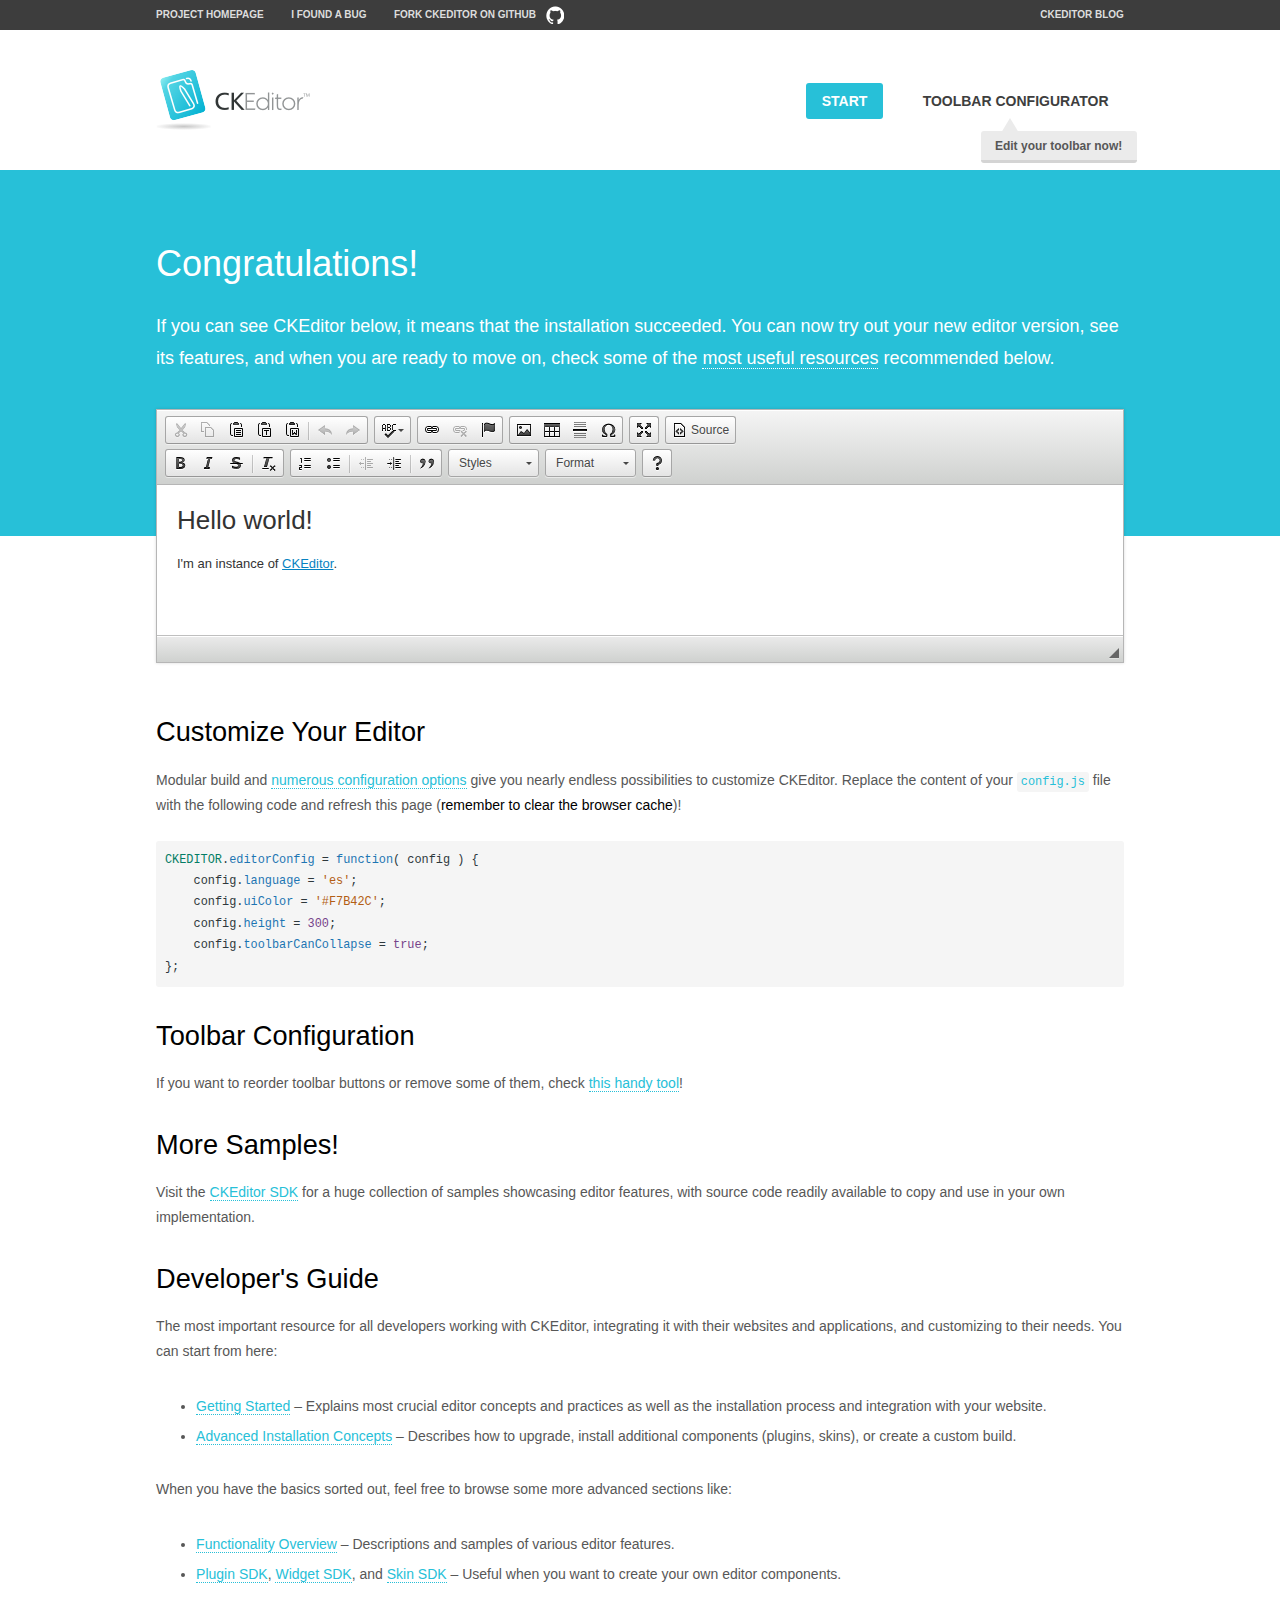
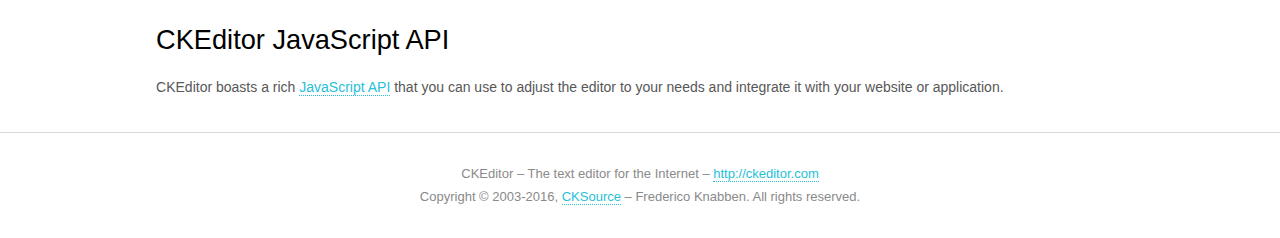
<file: compras/static/adminlte/plugins/ckeditor/samples/index.html>
<!DOCTYPE html>
<!--
Copyright (c) 2003-2016, CKSource - Frederico Knabben. All rights reserved.
For licensing, see LICENSE.md or http://ckeditor.com/license
-->
<html>
<head>
	<meta charset="utf-8">
	<title>CKEditor Sample</title>
	<script src="../ckeditor.js"></script>
	<script src="js/sample.js"></script>
	<link rel="stylesheet" href="css/samples.css">
	<link rel="stylesheet" href="toolbarconfigurator/lib/codemirror/neo.css">
</head>
<body id="main">

<nav class="navigation-a">
	<div class="grid-container">
		<ul class="navigation-a-left grid-width-70">
			<li><a href="http://ckeditor.com">Project Homepage</a></li>
			<li><a href="http://dev.ckeditor.com/">I found a bug</a></li>
			<li><a href="http://github.com/ckeditor/ckeditor-dev" class="icon-pos-right icon-navigation-a-github">Fork CKEditor on GitHub</a></li>
		</ul>
		<ul class="navigation-a-right grid-width-30">
			<li><a href="http://ckeditor.com/blog-list">CKEditor Blog</a></li>
		</ul>
	</div>
</nav>

<header class="header-a">
	<div class="grid-container">
		<h1 class="header-a-logo grid-width-30">
			<a href="index.html"><img src="img/logo.png" alt="CKEditor Sample"></a>
		</h1>

		<nav class="navigation-b grid-width-70">
			<ul>
				<li><a href="index.html" class="button-a button-a-background">Start</a></li>
				<li><a href="toolbarconfigurator/index.html" class="button-a">Toolbar configurator <span class="balloon-a balloon-a-nw">Edit your toolbar now!</span></a></li>
			</ul>
		</nav>
	</div>
</header>

<main>
	<div class="adjoined-top">
		<div class="grid-container">
			<div class="content grid-width-100">
				<h1>Congratulations!</h1>
				<p>
					If you can see CKEditor below, it means that the installation succeeded.
					You can now try out your new editor version, see its features, and when you are ready to move on, check some of the <a href="#sample-customize">most useful resources</a> recommended below.
				</p>
			</div>
		</div>
	</div>
	<div class="adjoined-bottom">
		<div class="grid-container">
			<div class="grid-width-100">
				<div id="editor">
					<h1>Hello world!</h1>
					<p>I'm an instance of <a href="http://ckeditor.com">CKEditor</a>.</p>
				</div>
			</div>
		</div>
	</div>

	<div class="grid-container">
		<div class="content grid-width-100">
			<section id="sample-customize">
				<h2>Customize Your Editor</h2>
				<p>Modular build and <a href="http://docs.ckeditor.com/#!/guide/dev_configuration">numerous configuration options</a> give you nearly endless possibilities to customize CKEditor. Replace the content of your <code><a href="../config.js">config.js</a></code> file with the following code and refresh this page (<strong>remember to clear the browser cache</strong>)!</p>
		<pre class="cm-s-neo CodeMirror"><code><span style="padding-right: 0.1px;"><span class="cm-variable">CKEDITOR</span>.<span class="cm-property">editorConfig</span> <span class="cm-operator">=</span> <span class="cm-keyword">function</span>( <span class="cm-def">config</span> ) {</span>
<span style="padding-right: 0.1px;"><span class="cm-tab">	</span><span class="cm-variable-2">config</span>.<span class="cm-property">language</span> <span class="cm-operator">=</span> <span class="cm-string">'es'</span>;</span>
<span style="padding-right: 0.1px;"><span class="cm-tab">	</span><span class="cm-variable-2">config</span>.<span class="cm-property">uiColor</span> <span class="cm-operator">=</span> <span class="cm-string">'#F7B42C'</span>;</span>
<span style="padding-right: 0.1px;"><span class="cm-tab">	</span><span class="cm-variable-2">config</span>.<span class="cm-property">height</span> <span class="cm-operator">=</span> <span class="cm-number">300</span>;</span>
<span style="padding-right: 0.1px;"><span class="cm-tab">	</span><span class="cm-variable-2">config</span>.<span class="cm-property">toolbarCanCollapse</span> <span class="cm-operator">=</span> <span class="cm-atom">true</span>;</span>
<span style="padding-right: 0.1px;">};</span></code></pre>
			</section>

			<section>
				<h2>Toolbar Configuration</h2>
				<p>If you want to reorder toolbar buttons or remove some of them, check <a href="toolbarconfigurator/index.html">this handy tool</a>!</p>
			</section>

			<section>
				<h2>More Samples!</h2>
				<p>Visit the <a href="http://sdk.ckeditor.com">CKEditor SDK</a> for a huge collection of samples showcasing editor features, with source code readily available to copy and use in your own implementation.</p>
			</section>

			<section>
				<h2>Developer's Guide</h2>
				<p>The most important resource for all developers working with CKEditor, integrating it with their websites and applications, and customizing to their needs. You can start from here:</p>
				<ul>
					<li><a href="http://docs.ckeditor.com/#!/guide/dev_installation">Getting Started</a> &ndash; Explains most crucial editor concepts and practices as well as the installation process and integration with your website.</li>
					<li><a href="http://docs.ckeditor.com/#!/guide/dev_advanced_installation">Advanced Installation Concepts</a> &ndash; Describes how to upgrade, install additional components (plugins, skins), or create a custom build.</li>
				</ul>
					<p>When you have the basics sorted out, feel free to browse some more advanced sections like:</p>
				<ul>
					<li><a href="http://docs.ckeditor.com/#!/guide/dev_features">Functionality Overview</a> &ndash; Descriptions and samples of various editor features.</li>
					<li><a href="http://docs.ckeditor.com/#!/guide/plugin_sdk_intro">Plugin SDK</a>, <a href="http://docs.ckeditor.com/#!/guide/widget_sdk_intro">Widget SDK</a>, and <a href="http://docs.ckeditor.com/#!/guide/skin_sdk_intro">Skin SDK</a> &ndash; Useful when you want to create your own editor components.</li>
				</ul>
			</section>

			<section>
				<h2>CKEditor JavaScript API</h2>
				<p>CKEditor boasts a rich <a href="http://docs.ckeditor.com/#!/api">JavaScript API</a> that you can use to adjust the editor to your needs and integrate it with your website or application.</p>
			</section>
		</div>
	</div>
</main>

<footer class="footer-a grid-container">
	<div class="grid-container">
		<p class="grid-width-100">
			CKEditor &ndash; The text editor for the Internet &ndash; <a class="samples" href="http://ckeditor.com/">http://ckeditor.com</a>
		</p>
		<p class="grid-width-100" id="copy">
			Copyright &copy; 2003-2016, <a class="samples" href="http://cksource.com/">CKSource</a> &ndash; Frederico Knabben. All rights reserved.
		</p>
	</div>
</footer>
<script>
	initSample();
</script>

</body>
</html>
</file>
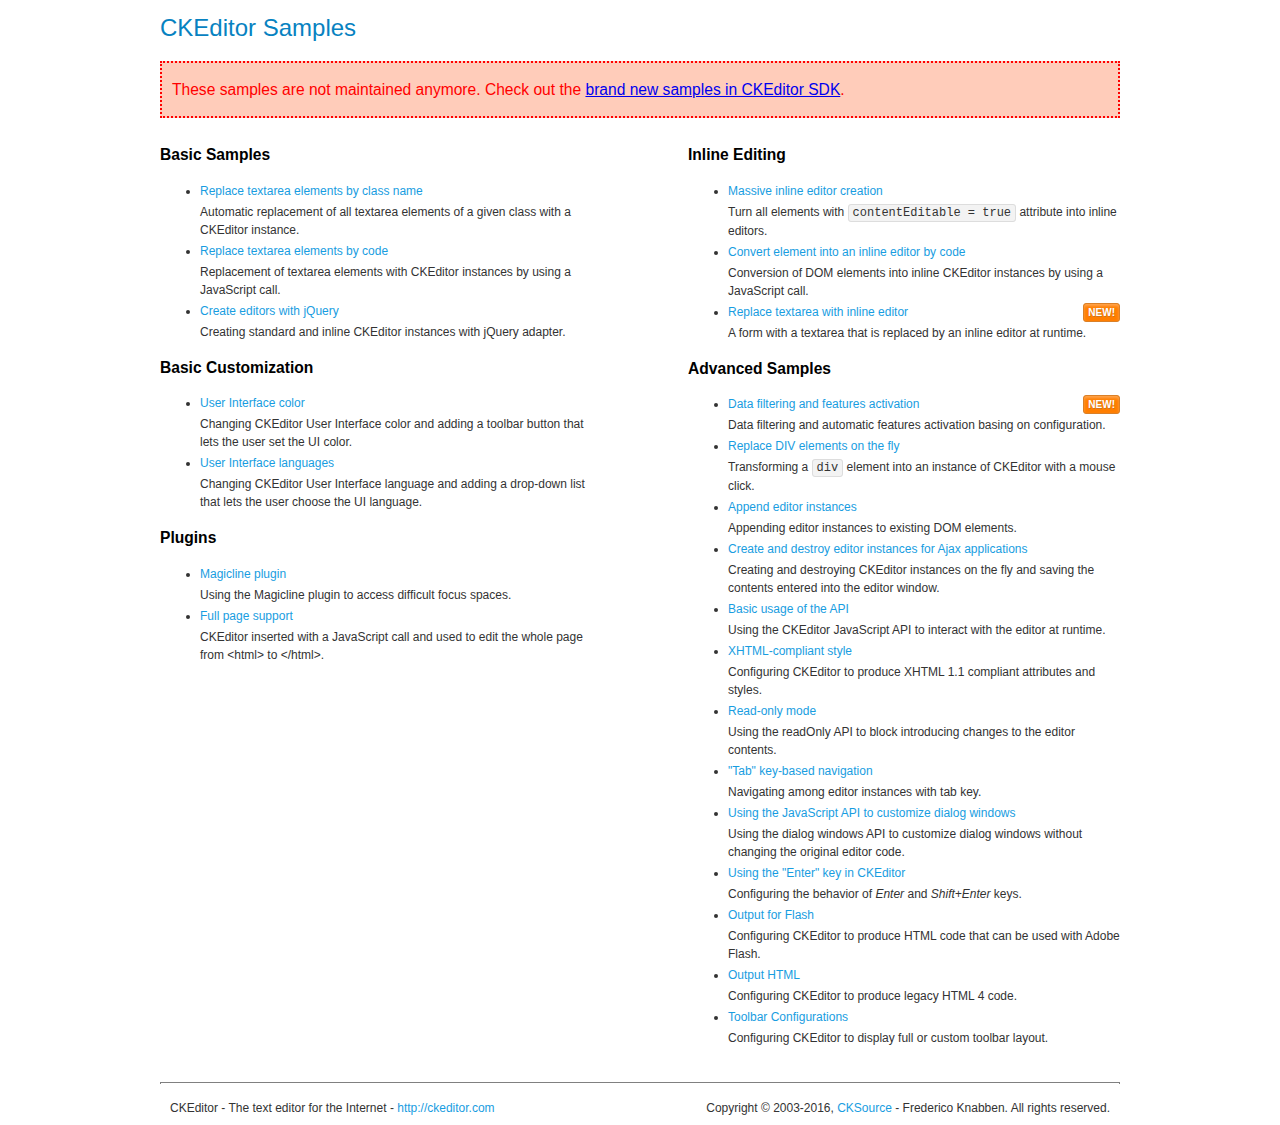
<file: compras/static/adminlte/plugins/ckeditor/samples/old/index.html>
<!DOCTYPE html>
<!--
Copyright (c) 2003-2016, CKSource - Frederico Knabben. All rights reserved.
For licensing, see LICENSE.md or http://ckeditor.com/license
-->
<html>
<head>
	<meta charset="utf-8">
	<title>CKEditor Samples</title>
	<link rel="stylesheet" href="sample.css">
</head>
<body>
	<h1 class="samples">
		CKEditor Samples
	</h1>
	<div class="warning deprecated">
		These samples are not maintained anymore. Check out the <a href="http://sdk.ckeditor.com/">brand new samples in CKEditor SDK</a>.
	</div>
	<div class="twoColumns">
		<div class="twoColumnsLeft">
			<h2 class="samples">
				Basic Samples
			</h2>
			<dl class="samples">
				<dt><a class="samples" href="replacebyclass.html">Replace textarea elements by class name</a></dt>
				<dd>Automatic replacement of all textarea elements of a given class with a CKEditor instance.</dd>

				<dt><a class="samples" href="replacebycode.html">Replace textarea elements by code</a></dt>
				<dd>Replacement of textarea elements with CKEditor instances by using a JavaScript call.</dd>

				<dt><a class="samples" href="jquery.html">Create editors with jQuery</a></dt>
				<dd>Creating standard and inline CKEditor instances with jQuery adapter.</dd>
			</dl>

			<h2 class="samples">
				Basic Customization
			</h2>
			<dl class="samples">
				<dt><a class="samples" href="uicolor.html">User Interface color</a></dt>
				<dd>Changing CKEditor User Interface color and adding a toolbar button that lets the user set the UI color.</dd>

				<dt><a class="samples" href="uilanguages.html">User Interface languages</a></dt>
				<dd>Changing CKEditor User Interface language and adding a drop-down list that lets the user choose the UI language.</dd>
			</dl>


			<h2 class="samples">Plugins</h2>
<dl class="samples">
<dt><a class="samples" href="magicline/magicline.html">Magicline plugin</a></dt>
<dd>Using the Magicline plugin to access difficult focus spaces.</dd>

<dt><a class="samples" href="wysiwygarea/fullpage.html">Full page support</a></dt>
<dd>CKEditor inserted with a JavaScript call and used to edit the whole page from &lt;html&gt; to &lt;/html&gt;.</dd>
</dl>
		</div>
		<div class="twoColumnsRight">
			<h2 class="samples">
				Inline Editing
			</h2>
			<dl class="samples">
				<dt><a class="samples" href="inlineall.html">Massive inline editor creation</a></dt>
				<dd>Turn all elements with <code>contentEditable = true</code> attribute into inline editors.</dd>

				<dt><a class="samples" href="inlinebycode.html">Convert element into an inline editor by code</a></dt>
				<dd>Conversion of DOM elements into inline CKEditor instances by using a JavaScript call.</dd>

				<dt><a class="samples" href="inlinetextarea.html">Replace textarea with inline editor</a> <span class="new">New!</span></dt>
				<dd>A form with a textarea that is replaced by an inline editor at runtime.</dd>

				
			</dl>

			<h2 class="samples">
				Advanced Samples
			</h2>
			<dl class="samples">
				<dt><a class="samples" href="datafiltering.html">Data filtering and features activation</a> <span class="new">New!</span></dt>
				<dd>Data filtering and automatic features activation basing on configuration.</dd>

				<dt><a class="samples" href="divreplace.html">Replace DIV elements on the fly</a></dt>
				<dd>Transforming a <code>div</code> element into an instance of CKEditor with a mouse click.</dd>

				<dt><a class="samples" href="appendto.html">Append editor instances</a></dt>
				<dd>Appending editor instances to existing DOM elements.</dd>

				<dt><a class="samples" href="ajax.html">Create and destroy editor instances for Ajax applications</a></dt>
				<dd>Creating and destroying CKEditor instances on the fly and saving the contents entered into the editor window.</dd>

				<dt><a class="samples" href="api.html">Basic usage of the API</a></dt>
				<dd>Using the CKEditor JavaScript API to interact with the editor at runtime.</dd>

				<dt><a class="samples" href="xhtmlstyle.html">XHTML-compliant style</a></dt>
				<dd>Configuring CKEditor to produce XHTML 1.1 compliant attributes and styles.</dd>

				<dt><a class="samples" href="readonly.html">Read-only mode</a></dt>
				<dd>Using the readOnly API to block introducing changes to the editor contents.</dd>

				<dt><a class="samples" href="tabindex.html">"Tab" key-based navigation</a></dt>
				<dd>Navigating among editor instances with tab key.</dd>


				
<dt><a class="samples" href="dialog/dialog.html">Using the JavaScript API to customize dialog windows</a></dt>
<dd>Using the dialog windows API to customize dialog windows without changing the original editor code.</dd>

<dt><a class="samples" href="enterkey/enterkey.html">Using the &quot;Enter&quot; key in CKEditor</a></dt>
<dd>Configuring the behavior of <em>Enter</em> and <em>Shift+Enter</em> keys.</dd>

<dt><a class="samples" href="htmlwriter/outputforflash.html">Output for Flash</a></dt>
<dd>Configuring CKEditor to produce HTML code that can be used with Adobe Flash.</dd>

<dt><a class="samples" href="htmlwriter/outputhtml.html">Output HTML</a></dt>
<dd>Configuring CKEditor to produce legacy HTML 4 code.</dd>

<dt><a class="samples" href="toolbar/toolbar.html">Toolbar Configurations</a></dt>
<dd>Configuring CKEditor to display full or custom toolbar layout.</dd>

			</dl>
		</div>
	</div>
	<div id="footer">
		<hr>
		<p>
			CKEditor - The text editor for the Internet - <a class="samples" href="http://ckeditor.com/">http://ckeditor.com</a>
		</p>
		<p id="copy">
			Copyright &copy; 2003-2016, <a class="samples" href="http://cksource.com/">CKSource</a> - Frederico Knabben. All rights reserved.
		</p>
	</div>
</body>
</html>
</file>
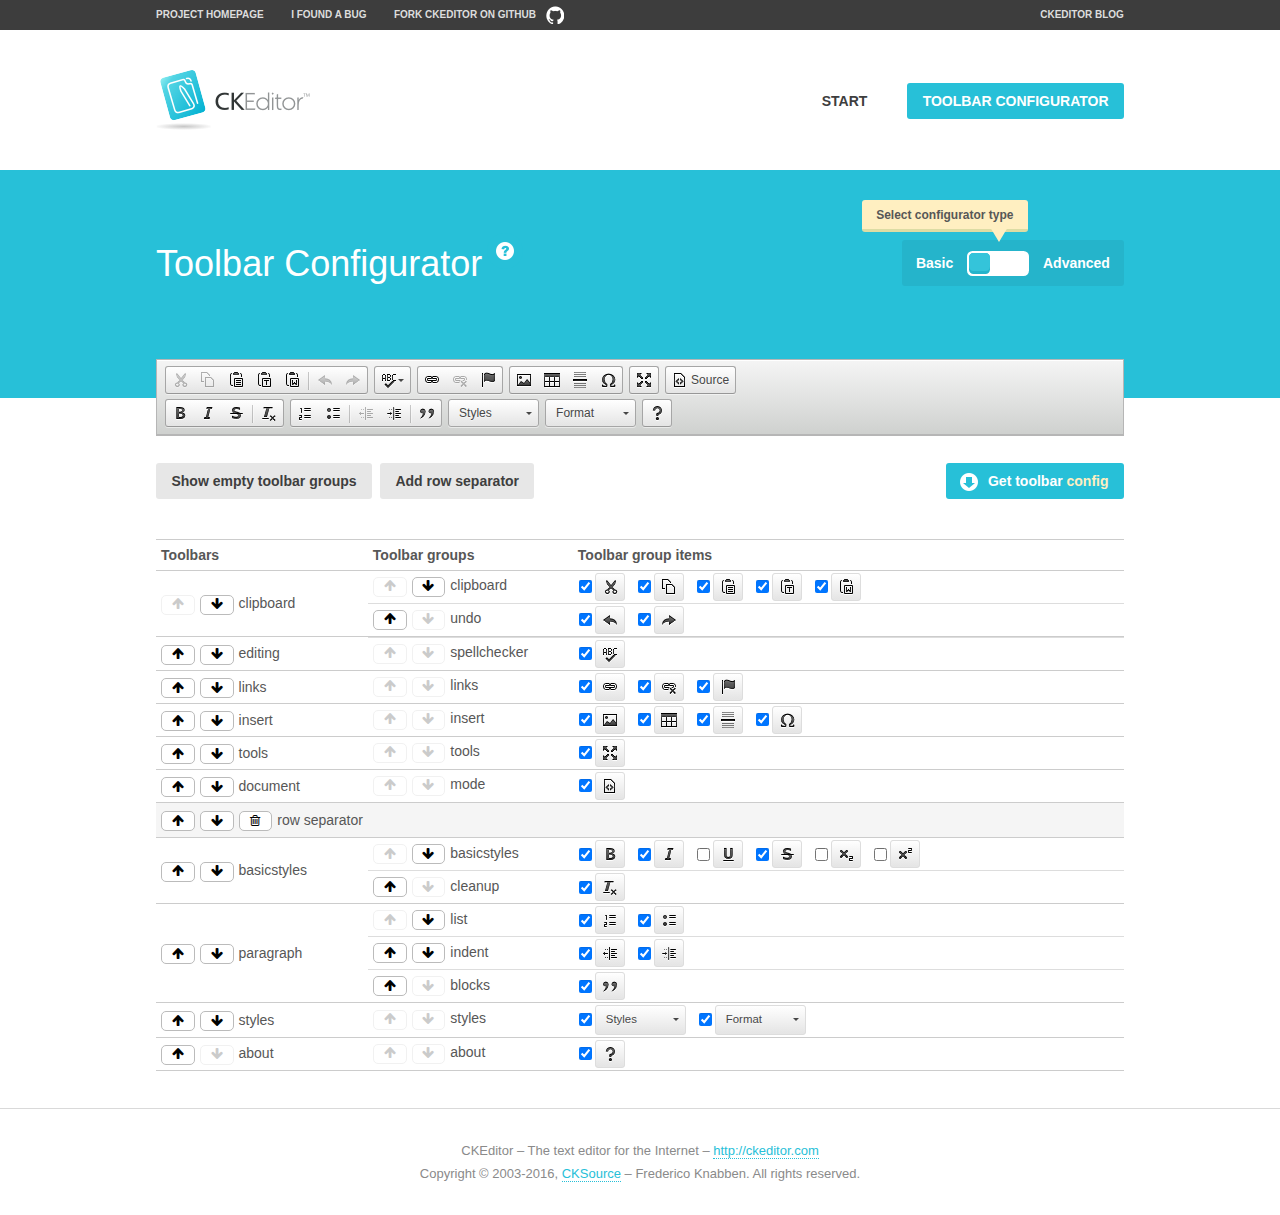
<file: compras/static/adminlte/plugins/ckeditor/samples/toolbarconfigurator/index.html>
<!DOCTYPE html>
<!--
Copyright (c) 2003-2016, CKSource - Frederico Knabben. All rights reserved.
For licensing, see LICENSE.md or http://ckeditor.com/license
-->
<!--[if IE 8]><html class="ie8"><![endif]-->
<!--[if gt IE 8]><html><![endif]-->
<!--[if !IE]><!--><html><!--<![endif]-->
<head>
	<meta charset="utf-8">
	<title>Toolbar Configurator</title>
	<script src="../../ckeditor.js"></script>
	<script>
		if ( CKEDITOR.env.ie && CKEDITOR.env.version < 9 )
			CKEDITOR.tools.enableHtml5Elements( document );
	</script>
	<link rel="stylesheet" href="lib/codemirror/codemirror.css">
	<link rel="stylesheet" href="lib/codemirror/show-hint.css">
	<link rel="stylesheet" href="lib/codemirror/neo.css">
	<link rel="stylesheet" href="css/fontello.css">
	<link rel="stylesheet" href="../css/samples.css">
</head>
<body id="toolbar">

<nav class="navigation-a">
	<div class="grid-container">
		<ul class="navigation-a-left grid-width-70">
			<li><a href="http://ckeditor.com">Project Homepage</a></li>
			<li><a href="http://dev.ckeditor.com/">I found a bug</a></li>
			<li><a href="http://github.com/ckeditor/ckeditor-dev" class="icon-pos-right icon-navigation-a-github">Fork CKEditor on GitHub</a></li>
		</ul>
		<ul class="navigation-a-right grid-width-30">
			<li><a href="http://ckeditor.com/blog-list">CKEditor Blog</a></li>
		</ul>
	</div>
</nav>

<header class="header-a">
	<div class="grid-container">
		<h1 class="header-a-logo grid-width-30">
			<a href="../index.html"><img src="../img/logo.png" alt="CKEditor Logo"></a>
		</h1>
		<nav class="navigation-b grid-width-70">
			<ul>
				<li><a href="../index.html"  class="button-a">Start</a></li>
				<li><a href="index.html"  class="button-a button-a-background">Toolbar configurator</a></li>
			</ul>
		</nav>
	</div>
</header>

<main>
	<div class="adjoined-top">
		<div class="grid-container">
			<div class="content grid-width-100">
				<div class="grid-container-nested">
					<h1 class="grid-width-60">
						Toolbar Configurator
						<a href="#help-content" type="button" title="Configurator help" id="help" class="button-a button-a-background button-a-no-text icon-pos-left icon-question-mark">Help</a>
					</h1>

					<div class="grid-width-40 grid-switch-magic">
						<div class="switch">
							<span class="balloon-a balloon-a-se">Select configurator type</span>
							<input type="radio" name="radio" data-num="1" id="radio-basic" />
							<input type="radio" name="radio" data-num="2" id="radio-advanced" />
							<label data-for="1" for="radio-basic">Basic</label>
							<span class="switch-inner">
								<span class="handler"></span>
							</span>
							<label data-for="2" for="radio-advanced">Advanced</label>
						</div>
					</div>
				</div>
			</div>
		</div>
	</div>
	<div class="adjoined-bottom">
		<div class="grid-container">
			<div class="grid-width-100">
				<div class="editors-container">
					<div id="editor-basic"></div>
					<div id="editor-advanced"></div>
				</div>
			</div>
		</div>
	</div>

	<div class="grid-container configurator">
		<div class="content grid-width-100">
			<div class="configurator">
				<div>
					<div id="toolbarModifierWrapper"></div>
				</div>
			</div>
		</div>
	</div>

	<div id="help-content">
		<div class="grid-container">
			<div class="grid-width-100">
				<h2>What Am I Doing Here?</h2>

				<div class="grid-container grid-container-nested">
					<div class="basic">
						<div class="grid-width-50">
							<p>Arrange <a href="http://docs.ckeditor.com/#!/api/CKEDITOR.config-cfg-toolbarGroups">toolbar groups</a>, toggle <a href="http://docs.ckeditor.com/#!/api/CKEDITOR.config-cfg-removeButtons">button visibility</a> according to your needs and get your toolbar configuration.</p>
							<p>You can replace the content of the <a href="../../config.js"><code>config.js</code></a> file with the generated configuration. If you already set some configuration options you will need to merge both configurations.</p>
						</div>
						<div class="grid-width-50">
							<p>Read more about different ways of <a href="http://docs.ckeditor.com/#!/guide/dev_configuration">setting configuration</a> and do not forget about <strong>clearing browser cache</strong>.</p>
							<p>Arranging toolbar groups is the recommended way of configuring the toolbar, but if you need more freedom you can use the <a href="#advanced">advanced configurator</a>.</p>
						</div>
					</div>
					<div class="advanced" style="display: none;">
						<div class="grid-width-50">
							<p>With this code editor you can edit your <a href="http://docs.ckeditor.com/#!/api/CKEDITOR.config-cfg-toolbar">toolbar configuration</a> live.</p>
							<p>You can replace the content of the <a href="../../config.js"><code>config.js</code></a> file with the generated configuration. If you already set some configuration options you will need to merge both configurations.</p>
						</div>
						<div class="grid-width-50">
							<p>Read more about different ways of <a href="http://docs.ckeditor.com/#!/guide/dev_configuration">setting configuration</a> and do not forget about <strong>clearing browser cache</strong>.</p>
						</div>
					</div>
				</div>

				<p class="grid-container grid-container-nested">
					<button type="button" class="help-content-close grid-width-100 button-a button-a-background">Got it. Let's play!</button>
				</p>
			</div>
		</div>
	</div>
</main>

<footer class="footer-a grid-container">
	<p class="grid-width-100">
		CKEditor &ndash; The text editor for the Internet &ndash; <a class="samples" href="http://ckeditor.com/">http://ckeditor.com</a>
	</p>
	<p class="grid-width-100" id="copy">
		Copyright &copy; 2003-2016, <a class="samples" href="http://cksource.com/">CKSource</a> &ndash; Frederico Knabben. All rights reserved.
	</p>
</footer>

<script src="lib/codemirror/codemirror.js"></script>
<script src="lib/codemirror/javascript.js"></script>
<script src="lib/codemirror/show-hint.js"></script>

<script src="js/fulltoolbareditor.js"></script>
<script src="js/abstracttoolbarmodifier.js"></script>
<script src="js/toolbarmodifier.js"></script>
<script src="js/toolbartextmodifier.js"></script>
<script src="../js/sf.js"></script>

<script>
	( function() {
		'use strict';

		var mode = ( window.location.hash.substr( 1 ) === 'advanced' ) ? 'advanced' : 'basic',
			configuratorSection = CKEDITOR.document.findOne( 'main > .grid-container.configurator' ),
			basicInstruction = CKEDITOR.document.findOne( '#help-content .basic' ),
			advancedInstruction = CKEDITOR.document.findOne( '#help-content .advanced' ),

			// Configurator mode switcher.
			modeSwitchBasic = CKEDITOR.document.getById( 'radio-basic' ),
			modeSwitchAdvanced = CKEDITOR.document.getById( 'radio-advanced' );

		// Initial setup
		function updateSwitcher() {
			if ( mode === 'advanced' ) {
				modeSwitchAdvanced.$.checked = true;
			} else {
				modeSwitchBasic.$.checked = true;
			}
		}

		updateSwitcher();

		CKEDITOR.document.getWindow().on( 'hashchange', function( e ) {
			var hash = window.location.hash.substr( 1 );
			if ( !( hash === 'advanced' || hash === 'basic' ) ) {
				return;
			}
			mode = hash;
			onToolbarsDone( mode );
		} );

		CKEDITOR.document.getWindow().on( 'resize', function() {
			updateToolbar( ( mode === 'basic' ? toolbarModifier : toolbarTextModifier )[ 'editorInstance' ] );
		} );

		function onRefresh( modifier ) {
			modifier = modifier || this;

			if ( mode === 'basic' && modifier instanceof ToolbarConfigurator.ToolbarTextModifier ) {
				return;
			}

			// CodeMirror container becomes visible, so we need to refresh and to avoid rendering problems.
			if ( mode === 'advanced' && modifier instanceof ToolbarConfigurator.ToolbarTextModifier ) {
				modifier.codeContainer.refresh();
			}

			updateToolbar( modifier.editorInstance );
		}

		function updateToolbar( editor ) {
			var editorContainer = editor.container;

			// Not always editor is loaded.
			if ( !editorContainer ) {
				return;
			}

			var displayStyle = editorContainer.getStyle( 'display' );

			editorContainer.setStyle( 'display', 'block' );

			var newHeight = editorContainer.getSize( 'height' );

			var newMarginTop = parseInt( editorContainer.getComputedStyle( 'margin-top' ), 10 );
			newMarginTop = ( isNaN( newMarginTop ) ? 0 : Number( newMarginTop ) );

			var newMarginBottom = parseInt( editorContainer.getComputedStyle( 'margin-bottom' ), 10 );
			newMarginBottom = ( isNaN( newMarginBottom ) ? 0 : Number( newMarginBottom ) );

			var result = newHeight + newMarginTop + newMarginBottom;

			editorContainer.setStyle( 'display', displayStyle );

			editor.container.getAscendant( 'div' ).setStyle( 'height', result + 'px' );
		}

		var toolbarModifier = new ToolbarConfigurator.ToolbarModifier( 'editor-basic' );

		var done = 0;
		toolbarModifier.init( onToolbarInit );
		toolbarModifier.onRefresh = onRefresh;

		CKEDITOR.document.getById( 'toolbarModifierWrapper' ).append( toolbarModifier.mainContainer );

		var toolbarTextModifier = new ToolbarConfigurator.ToolbarTextModifier( 'editor-advanced' );
		toolbarTextModifier.init( onToolbarInit );
		toolbarTextModifier.onRefresh = onRefresh;

		function onToolbarInit() {
			if ( ++done === 2 ) {
				onToolbarsDone();

				positionSticky.watch( CKEDITOR.document.findOne( '.toolbar' ), function() {
					return mode === 'advanced';
				} );
			}
		}

		function onToolbarsDone() {
			if ( mode === 'basic' ) {
				toggleModeBasic( false );
			} else {
				toggleModeAdvanced( false );
			}

			updateSwitcher();

			setTimeout( function() {
				CKEDITOR.document.findOne( '.editors-container' ).addClass( 'active' );
				CKEDITOR.document.findOne( '#toolbarModifierWrapper' ).addClass( 'active' );
			}, 200 );
		}

		CKEDITOR.document.getById( 'toolbarModifierWrapper' ).append( toolbarTextModifier.mainContainer );

		function toogleModeSwitch( onElement, offElement, onModifier, offModifier ) {
			onElement.addClass( 'fancy-button-active' );
			offElement.removeClass( 'fancy-button-active' );

			onModifier.showUI();
			offModifier.hideUI();
		}

		function toggleModeBasic( callOnRefresh ) {
			callOnRefresh = ( callOnRefresh !== false );
			mode = 'basic';
			window.location.hash = '#basic';
			toogleModeSwitch( modeSwitchBasic, modeSwitchAdvanced, toolbarModifier, toolbarTextModifier );

			configuratorSection.removeClass( 'freed-width' );
			basicInstruction.show();
			advancedInstruction.hide();

			callOnRefresh && onRefresh( toolbarModifier );
		}

		function toggleModeAdvanced( callOnRefresh ) {
			callOnRefresh = ( callOnRefresh !== false );
			mode = 'advanced';
			window.location.hash = '#advanced';
			toogleModeSwitch( modeSwitchAdvanced, modeSwitchBasic, toolbarTextModifier, toolbarModifier );

			configuratorSection.addClass( 'freed-width' );
			advancedInstruction.show();
			basicInstruction.hide();

			callOnRefresh && onRefresh( toolbarTextModifier );
		}

		modeSwitchBasic.on( 'click', toggleModeBasic );
		modeSwitchAdvanced.on( 'click', toggleModeAdvanced );

		//
		// Position:sticky for the toolbar.
		//

		// Will make elements behave like they were styled with position:sticky.
		var positionSticky = {
			// Store object: {
			// 		element: CKEDITOR.dom.element, // Element which will float.
			// 		placeholder: CKEDITOR.dom.element, // Placeholder which is place to prevent page bounce.
			// 		isFixed: boolean // Whether element float now.
			// }
			watched: [],

			active: [],

			staticContainer: null,

			init: function() {
				var element = CKEDITOR.dom.element.createFromHtml(
					'<div class="staticContainer">' +
						'<div class="grid-container" >' +
							'<div class="grid-width-100">' +
								'<div class="inner"></div>' +
							'</div>' +
						'</div>' +
					'</div>' );

				this.staticContainer = element.findOne( '.inner' );

				CKEDITOR.document.getBody().append( element );
			},

			watch: function( element, preventFunc ) {
				this.watched.push( {
					element: element,
					placeholder: new CKEDITOR.dom.element( 'div' ),
					isFixed: false,
					preventFunc: preventFunc
				} );
			},

			checkAll: function() {
				for ( var i = 0; i < this.watched.length; i++ ) {
					this.check( this.watched[ i ] );
				}
			},

			check: function( element ) {
				var isFixed = element.isFixed;
				var shouldBeFixed = this.shouldBeFixed( element );

				// Nothing to be done.
				if ( isFixed === shouldBeFixed ) {
					return;
				}

				var placeholder = element.placeholder;

				if ( isFixed ) {
					// Unfixing.

					element.element.insertBefore( placeholder );
					placeholder.remove();

					element.element.removeStyle( 'margin' );

					this.active.splice( CKEDITOR.tools.indexOf( this.active, element ), 1 );

				} else {
					// Fixing.
					placeholder.setStyle( 'width', element.element.getSize( 'width' ) + 'px' );
					placeholder.setStyle( 'height', element.element.getSize( 'height' ) + 'px' );
					placeholder.setStyle( 'margin-bottom', element.element.getComputedStyle( 'margin-bottom' ) );
					placeholder.setStyle( 'display', element.element.getComputedStyle( 'display' ) );
					placeholder.insertAfter( element.element );

					this.staticContainer.append( element.element );

					this.active.push( element );
				}

				element.isFixed = !element.isFixed;
			},

			shouldBeFixed: function( element ) {
				if ( element.preventFunc && element.preventFunc() ) {
					return false;
				}

				// If element is already fixed we are checking it's placeholder.
				var related = ( element.isFixed ? element.placeholder : element.element ),
					clientRect = related.$.getBoundingClientRect(),
					staticHeight = this.staticContainer.getSize('height' ),
					elemHeight = element.element.getSize( 'height' );

				if ( element.isFixed ) {
					return ( clientRect.top + elemHeight < staticHeight );
				} else {
					return ( clientRect.top < staticHeight );
				}
			}
		};

		positionSticky.init();

		CKEDITOR.document.getWindow().on( 'scroll',
			new CKEDITOR.tools.eventsBuffer( 100, positionSticky.checkAll, positionSticky ).input
		);

		// Make the toolbar sticky.
		positionSticky.watch( CKEDITOR.document.findOne( '.editors-container' ) );

		// Help button and help-content.
		( function() {
			var helpButton = CKEDITOR.document.getById( 'help' ),
				helpContent = CKEDITOR.document.getById( 'help-content' );

			// Don't show help button on IE8 because it's unsupported by Pico Modal.
			if ( CKEDITOR.env.ie && CKEDITOR.env.version == 8 ) {
				helpButton.hide();
			} else {
				// Display help modal when the button is clicked.
				helpButton.on( 'click', function( evt ) {
					SF.modal( {
						// Clone modal content from DOM.
						content: helpContent.getHtml(),

						afterCreate: function( modal ) {
							// Enable modal content button to close the modal.
							new CKEDITOR.dom.element( modal.modalElem() ).findOne( '.help-content-close' ).once( 'click', modal.close );
						}
					} ).show();
				} );
			}
		} )();
	} )();
</script>
</body>
</html>
</file>
<file: compras/static/adminlte/plugins/ckeditor/samples/css/samples.css>
/**
 * @license Copyright (c) 2003-2016, CKSource - Frederico Knabben. All rights reserved.
 * For licensing, see LICENSE.md or http://ckeditor.com/license
 */
@media (max-width: 900px) {
  .global-is-mobile-hidden {
    display: none !important;
  }
}
article,
aside,
details,
figcaption,
figure,
footer,
header,
hgroup,
main,
menu,
nav,
section {
  display: block;
}
body,
html {
  margin: 0;
  padding: 0;
  font: 16px / 1.8 Arial, 'Helvetica Neue', Helvetica, sans-serif;
  font-weight: 300;
  color: #575757;
}
.grid-width-10 {
  width: 10%;
}
.grid-width-20 {
  width: 20%;
}
.grid-width-30 {
  width: 30%;
}
.grid-width-40 {
  width: 40%;
}
.grid-width-50 {
  width: 50%;
}
.grid-width-60 {
  width: 60%;
}
.grid-width-70 {
  width: 70%;
}
.grid-width-80 {
  width: 80%;
}
.grid-width-90 {
  width: 90%;
}
.grid-width-100 {
  width: 100%;
}
@media (max-width: 900px) {
  .grid-width-10,
  .grid-width-20,
  .grid-width-30,
  .grid-width-40,
  .grid-width-50,
  .grid-width-60,
  .grid-width-70,
  .grid-width-80,
  .grid-width-90,
  .grid-width-100 {
    width: 100%;
  }
}
*[class*="grid-width"] {
  -webkit-box-sizing: border-box;
  -moz-box-sizing: border-box;
  box-sizing: border-box;
  padding-left: 4%;
  padding-right: 4%;
  float: left;
}
*[class*="grid-width"]:after,
.grid-container:after,
*[class*="grid-width"]:before,
.grid-container:before {
  content: '';
  display: block;
  overflow: hidden;
  visibility: hidden;
  font-size: 0;
  line-height: 0;
  width: 0;
  height: 0;
}
*[class*="grid-width"]:after,
.grid-container:after {
  clear: both;
}
.grid-container {
  -webkit-box-sizing: border-box;
  -moz-box-sizing: border-box;
  box-sizing: border-box;
  margin-left: auto;
  margin-right: auto;
}
.grid-container-nested *[class*="grid-width"]:first-child {
  padding-left: 0;
}
.grid-container-nested *[class*="grid-width"]:last-child {
  padding-right: 0;
}
@media (max-width: 900px) {
  .grid-container-nested *[class*="grid-width"]:first-child {
    padding-left: 4%;
  }
  .grid-container-nested *[class*="grid-width"]:last-child {
    padding-right: 4%;
  }
}
.header-a {
  min-height: 140px;
  overflow: hidden;
}
.header-a .header-a-logo {
  margin: 40px 0 0;
}
@media (max-width: 900px) {
  .header-a .header-a-logo {
    text-align: center;
  }
}
.header-a .header-a-logo img {
  border: transparent;
}
.navigation-a {
  height: 30px;
  background: #3d3d3d;
  position: absolute;
  left: 0;
  right: 0;
  top: 0;
  padding: 0;
  overflow: hidden;
}
@media (max-width: 900px) {
  .navigation-a {
    text-align: center;
  }
}
.navigation-a ul {
  list-style: none;
  margin: 0;
  overflow: hidden;
}
.navigation-a ul li,
.navigation-a ul li a {
  display: inline-block;
}
@media (max-width: 900px) {
  .navigation-a ul {
    width: auto;
    text-overflow: ellipsis;
    white-space: nowrap;
    display: inline-block;
    float: none;
  }
  .navigation-a ul:before,
  .navigation-a ul:after {
    display: none;
  }
}
.navigation-a ul.navigation-a-left {
  text-align: left;
}
@media (max-width: 900px) {
  .navigation-a ul.navigation-a-left {
    padding-right: 0;
  }
}
.navigation-a ul.navigation-a-right {
  text-align: right;
}
@media (max-width: 900px) {
  .navigation-a ul.navigation-a-right {
    padding-left: 23px;
  }
}
.navigation-a ul li + li {
  margin-left: 23px;
}
.navigation-a ul li a {
  font-size: 10px;
  font-size: 0.625rem;
  line-height: 18px;
  line-height: 1.13rem;
  line-height: 30px;
  float: left;
  color: #dddddd;
  font-weight: bold;
  text-decoration: none;
  text-transform: uppercase;
}
.navigation-a ul li a:hover {
  cursor: pointer;
  color: #ffffff;
}
.icon-navigation-a-github:before,
.icon-navigation-a-github:after {
  background-image: url("[data-uri]");
}
.navigation-b {
  text-align: right;
  margin: 52px 0 0;
  overflow: visible;
}
@media (max-width: 900px) {
  .navigation-b {
    text-align: center;
    margin-top: 20px;
    padding: 0;
  }
}
.navigation-b ul {
  padding: 0;
  list-style: none;
  margin: 0;
  overflow: visible;
}
.navigation-b ul li,
.navigation-b ul li a {
  display: inline-block;
}
@media (max-width: 900px) {
  .navigation-b ul {
    display: table;
    width: 100%;
    padding-bottom: 1.5em;
  }
}
@media (max-width: 900px) {
  .navigation-b ul li {
    display: table-row;
  }
}
.navigation-b ul li + li {
  margin-left: 20px;
}
@media (max-width: 900px) {
  .navigation-b ul li + li {
    margin-left: 0;
  }
}
.navigation-b ul li a {
  -webkit-box-sizing: border-box;
  -moz-box-sizing: border-box;
  box-sizing: border-box;
  text-transform: uppercase;
  text-decoration: none;
  outline: none;
}
@media (max-width: 900px) {
  .navigation-b ul li a {
    width: 100%;
    -webkit-border-radius: 0;
    -webkit-background-clip: padding-box;
    -moz-border-radius: 0;
    -moz-background-clip: padding;
    border-radius: 0;
    background-clip: padding-box;
  }
}
.footer-a {
  font-size: 13px;
  font-size: 0.8125rem;
  line-height: 23.4px;
  line-height: 1.46rem;
  padding-top: 2.25em;
  padding-bottom: 2.25em;
  overflow: hidden;
  color: #8a8a8a;
}
.footer-a a {
  color: #27c0d8;
  text-decoration: none;
  border-bottom: 1px dotted #27c0d8;
}
.footer-a a:hover {
  color: #23adc2;
}
.footer-a p {
  margin: 0;
  display: inline-block;
  text-align: center;
}
.content {
  font-size: 14px;
  font-size: 0.875rem;
  line-height: 25.2px;
  line-height: 1.57rem;
  overflow: hidden;
  padding-top: 1.5em;
  padding-bottom: 1.5em;
}
.content p {
  margin: 0.75em 0;
}
.content ul,
.content ol,
.content pre,
.content blockquote,
.content textarea:not([class^="cke"]),
.content .cke {
  margin: 1.875em 0;
}
.content code,
.content kbd {
  -webkit-border-radius: 3px;
  -webkit-background-clip: padding-box;
  -moz-border-radius: 3px;
  -moz-background-clip: padding;
  border-radius: 3px;
  background-clip: padding-box;
  padding: 3px 4px;
}
.content pre,
.content code,
.content kbd,
.content blockquote {
  background: #f5f5f5;
}
.content blockquote,
.content pre {
  background: none;
  border-left: 4px solid #27c0d8;
  padding: 1.5em 2.25em;
}
.content p a,
.content ul a,
.content ol a,
.content blockquote a,
.content h1 a,
.content h2 a,
.content h3 a,
.content h4 a,
.content h5 a {
  color: #27c0d8;
  text-decoration: none;
  border-bottom: 1px dotted #27c0d8;
}
.content p a:hover,
.content ul a:hover,
.content ol a:hover,
.content blockquote a:hover,
.content h1 a:hover,
.content h2 a:hover,
.content h3 a:hover,
.content h4 a:hover,
.content h5 a:hover {
  color: #23adc2;
}
.content h1,
.content h2,
.content h3,
.content h4,
.content h5 {
  color: #000;
  font-weight: 100;
}
.content h1 code,
.content h2 code,
.content h3 code,
.content h4 code,
.content h5 code,
.content h1 kbd,
.content h2 kbd,
.content h3 kbd,
.content h4 kbd,
.content h5 kbd {
  font-size: inherit;
}
.content h1 a.content-heading-anchor,
.content h2 a.content-heading-anchor,
.content h3 a.content-heading-anchor,
.content h4 a.content-heading-anchor,
.content h5 a.content-heading-anchor {
  font-weight: 100;
  vertical-align: middle;
  opacity: 0;
  border: 0;
}
.content h1:hover a.content-heading-anchor,
.content h2:hover a.content-heading-anchor,
.content h3:hover a.content-heading-anchor,
.content h4:hover a.content-heading-anchor,
.content h5:hover a.content-heading-anchor {
  opacity: 1;
}
.content h1:target a,
.content h2:target a,
.content h3:target a,
.content h4:target a,
.content h5:target a {
  -webkit-animation: targetLinkOpacity 0.5s linear alternate;
  -moz-animation: targetLinkOpacity 0.5s linear alternate;
  -o-animation: targetLinkOpacity 0.5s linear alternate;
  animation: targetLinkOpacity 0.5s linear alternate;
  opacity: 1;
}
.content input,
.content select,
.content textarea:not([class^="cke"]) {
  -webkit-border-radius: 3px;
  -webkit-background-clip: padding-box;
  -moz-border-radius: 3px;
  -moz-background-clip: padding;
  border-radius: 3px;
  background-clip: padding-box;
  -webkit-box-shadow: inset 0 1px 1px rgba(0, 0, 0, 0.08);
  -moz-box-shadow: inset 0 1px 1px rgba(0, 0, 0, 0.08);
  box-shadow: inset 0 1px 1px rgba(0, 0, 0, 0.08);
  font: inherit;
  color: inherit;
  border: 1px solid #d9d9d9;
  padding: .2em .5em;
}
.content input:focus,
.content select:focus,
.content textarea:not([class^="cke"]):focus {
  border-color: #66afe9;
  outline: 0;
  -webkit-box-shadow: inset 0 1px 1px rgba(0, 0, 0, 0.08), 0 0 8px #93c6ef;
  -moz-box-shadow: inset 0 1px 1px rgba(0, 0, 0, 0.08), 0 0 8px #93c6ef;
  box-shadow: inset 0 1px 1px rgba(0, 0, 0, 0.08), 0 0 8px #93c6ef;
}
.content abbr {
  border-bottom: 1px dotted #666;
  cursor: pointer;
}
.content blockquote {
  font-style: italic;
  font-family: Georgia, Times, "Times New Roman", serif;
  font-size: 16px;
  font-size: 1rem;
  line-height: 28.8px;
  line-height: 1.8rem;
}
.content em {
  font-style: italic;
}
.content h1 {
  font-size: 36px;
  font-size: 2.25rem;
  line-height: 64.8px;
  line-height: 4.05rem;
  margin: 1.125em 0 0;
}
.content h2 {
  font-size: 27.2px;
  font-size: 1.7rem;
  line-height: 48.96px;
  line-height: 3.06rem;
  margin: 0.9em 0 0;
}
.content h3 {
  font-size: 24px;
  font-size: 1.5rem;
  line-height: 43.2px;
  line-height: 2.7rem;
  font-weight: 500;
  margin: 0.75em 0 0;
}
.content h4 {
  font-size: 19.2px;
  font-size: 1.2rem;
  line-height: 34.56px;
  line-height: 2.16rem;
  font-weight: 500;
  margin: 0.75em 0 0;
}
.content h5 {
  font-size: 17.6px;
  font-size: 1.1rem;
  line-height: 31.68px;
  line-height: 1.98rem;
  font-weight: 500;
  margin: 0.75em 0 0;
}
.content hr {
  border: 0;
  border-top: 4px solid #d9d9d9;
  margin: 1.5em 0;
}
.content input[type="text"] {
  height: 1.8em;
  line-height: 1.8em;
}
.content input[type="button"] {
  -webkit-appearance: button;
  -moz-appearance: button;
  appearance: button;
}
.content kbd {
  font-size: 12px;
  font-size: 0.75rem;
  line-height: 21.6px;
  line-height: 1.35rem;
  font-family: Arial, 'Helvetica Neue', Helvetica, sans-serif;
  padding: 2px 6px;
  -webkit-box-shadow: 0 0 4px #ffffff inset, 0 2px 0 #d9d9d9;
  -moz-box-shadow: 0 0 4px #ffffff inset, 0 2px 0 #d9d9d9;
  box-shadow: 0 0 4px #ffffff inset, 0 2px 0 #d9d9d9;
}
.content p img {
  vertical-align: middle;
}
.content p pre {
  padding: 1.5em;
}
.content pre {
  padding: 0;
  border: 0;
  tab-size: 4;
  -o-tab-size: 4;
  -moz-tab-size: 4;
}
.content pre,
.content code {
  font-size: 11.89px;
  font-size: 0.743rem;
  line-height: 21.4px;
  line-height: 1.34rem;
  font-family: Consolas, Menlo, Monaco, Lucida Console, Liberation Mono, DejaVu Sans Mono, Bitstream Vera Sans Mono, Courier New, monospace, serif;
}
.content pre a,
.content code a {
  border: 0;
}
.content pre code {
  padding: 0.75em;
  display: block;
}
.content strong {
  color: #000;
}
.content ul ul,
.content ol ul,
.content ul ol,
.content ol ol {
  margin: 0.75em 0;
}
.content ul li,
.content ol li {
  font-size: 14px;
  font-size: 0.875rem;
  line-height: 30.24px;
  line-height: 1.89rem;
}
.content textarea:not([class^="cke"]) {
  width: 100%;
}
.content div.todo {
  border: 2px dotted #444;
  padding: 10px;
  margin: 60px 0 10px 0;
  /* Remove me some day */
}
.content div.todo:before {
  content: "TODO";
  font-weight: bold;
}
body a.button-a,
body button.button-a,
body input.button-a {
  -webkit-border-radius: 3px;
  -webkit-background-clip: padding-box;
  -moz-border-radius: 3px;
  -moz-background-clip: padding;
  border-radius: 3px;
  background-clip: padding-box;
  font-size: 14px;
  font-size: 0.875rem;
  line-height: 25.2px;
  line-height: 1.57rem;
  height: 36px;
  line-height: 36px;
  padding: 0 1.1em;
  font-weight: 700;
  color: #3e3e3e;
  white-space: nowrap;
  text-decoration: none;
  display: inline-block;
  cursor: pointer;
  border: 0;
  vertical-align: middle;
  margin: 1px 0;
  background: transparent;
}
body a.button-a.icon-pos-left,
body button.button-a.icon-pos-left,
body input.button-a.icon-pos-left {
  padding-left: .8em;
}
body a.button-a.icon-pos-right,
body button.button-a.icon-pos-right,
body input.button-a.icon-pos-right {
  padding-right: .8em;
}
body a.button-a.button-a-no-text,
body button.button-a.button-a-no-text,
body input.button-a.button-a-no-text {
  -webkit-border-radius: 100px;
  -webkit-background-clip: padding-box;
  -moz-border-radius: 100px;
  -moz-background-clip: padding;
  border-radius: 100px;
  background-clip: padding-box;
  width: 36px;
  padding: 0;
  text-indent: -999px;
  overflow: hidden;
  position: relative;
  text-align: center;
}
body a.button-a.button-a-no-text:before,
body button.button-a.button-a-no-text:before,
body input.button-a.button-a-no-text:before {
  position: absolute;
  left: 50%;
  top: 50%;
  margin: -9px 0 0 -9px;
}
@media (max-width: 900px) {
  body a.button-a.button-a-mobile-collapsed,
  body button.button-a.button-a-mobile-collapsed,
  body input.button-a.button-a-mobile-collapsed {
    -webkit-border-radius: 100px;
    -webkit-background-clip: padding-box;
    -moz-border-radius: 100px;
    -moz-background-clip: padding;
    border-radius: 100px;
    background-clip: padding-box;
    width: 36px;
    padding: 0;
    text-indent: -999px;
    overflow: hidden;
    position: relative;
    text-align: center;
  }
  body a.button-a.button-a-mobile-collapsed:before,
  body button.button-a.button-a-mobile-collapsed:before,
  body input.button-a.button-a-mobile-collapsed:before {
    position: absolute;
    left: 50%;
    top: 50%;
    margin: -9px 0 0 -9px;
  }
  body a.button-a.button-a-mobile-collapsed:before,
  body button.button-a.button-a-mobile-collapsed:before,
  body input.button-a.button-a-mobile-collapsed:before {
    position: absolute;
    left: 50%;
    top: 50%;
    margin: -9px 0 0 -9px;
  }
}
body a.button-a:active,
body button.button-a:active,
body input.button-a:active,
body a.button-a:hover,
body button.button-a:hover,
body input.button-a:hover {
  color: #fff;
  background: #23adc2;
}
body a.button-a:focus,
body button.button-a:focus,
body input.button-a:focus {
  border-color: #66afe9;
  outline: 0;
  -webkit-box-shadow: inset 0 1px 1px rgba(0, 0, 0, 0.075), 0 0 8px #93c6ef;
  -moz-box-shadow: inset 0 1px 1px rgba(0, 0, 0, 0.075), 0 0 8px #93c6ef;
  box-shadow: inset 0 1px 1px rgba(0, 0, 0, 0.075), 0 0 8px #93c6ef;
}
body a.button-a-soft,
body button.button-a-soft,
body input.button-a-soft {
  background: #e7e7e7;
}
body a.button-a-soft:active,
body button.button-a-soft:active,
body input.button-a-soft:active,
body a.button-a-soft:hover,
body button.button-a-soft:hover,
body input.button-a-soft:hover {
  color: #3e3e3e;
  background: #cecece;
}
body a.button-a-background,
body button.button-a-background,
body input.button-a-background,
body a.navigation-b ul li a:hover,
body button.navigation-b ul li a:hover,
body input.navigation-b ul li a:hover {
  color: #fff;
  background: #27c0d8;
}
body a.button-a-background:active,
body button.button-a-background:active,
body input.button-a-background:active,
body a.button-a-background:hover,
body button.button-a-background:hover,
body input.button-a-background:hover,
body a.navigation-b ul li a:hover:active,
body button.navigation-b ul li a:hover:active,
body input.navigation-b ul li a:hover:active,
body a.navigation-b ul li a:hover:hover,
body button.navigation-b ul li a:hover:hover,
body input.navigation-b ul li a:hover:hover {
  color: #fff;
  background: #23adc2;
}
.balloon-a {
  font-size: 12px;
  font-size: 0.75rem;
  line-height: 21.6px;
  line-height: 1.35rem;
  -webkit-border-radius: 3px;
  -webkit-background-clip: padding-box;
  -moz-border-radius: 3px;
  -moz-background-clip: padding;
  border-radius: 3px;
  background-clip: padding-box;
  border-bottom: 3px solid #d4d4d4;
  background: #ebebeb;
  display: inline-block;
  white-space: nowrap;
  padding: .4em 1.2em .2em;
  font-weight: 700;
  position: relative;
  z-index: 1000;
  text-transform: none;
  color: #575757;
}
.balloon-a:hover {
  color: #575757;
}
.balloon-a:before {
  content: '';
  width: 0;
  height: 0;
  border-style: solid;
  position: absolute;
}
.balloon-a-ne:before,
.balloon-a-nw:before {
  top: -13px;
  border-width: 0 9px 15.6px 9px;
  border-color: transparent transparent #ebebeb transparent;
}
.balloon-a-se:before,
.balloon-a-sw:before {
  bottom: -13px;
  border-width: 15.6px 9px 0 9px;
  border-color: #ebebeb transparent transparent transparent;
}
.balloon-a-nw:before,
.balloon-a-sw:before {
  left: 20px;
}
.balloon-a-ne:before,
.balloon-a-se:before {
  right: 20px;
}
.icon-pos-left:before,
.icon-pos-right:after {
  content: '';
  display: inline-block;
  width: 18px;
  height: 18px;
  vertical-align: middle;
  background-repeat: no-repeat;
}
.icon-pos-left:before {
  margin-right: 10px;
}
.icon-pos-right:after {
  margin-left: 10px;
}
.icon-download:before,
.icon-download:after {
  background-image: url("[data-uri]");
}
.icon-question-mark:before,
.icon-question-mark:after {
  background-image: url("[data-uri]");
}
.icon-close:before,
.icon-close:after {
  background-image: url("[data-uri]");
}
.ie8 .switch > * {
  vertical-align: middle;
}
.ie8 .switch input[type="radio"] {
  margin: 0 0.25em;
  display: inline-block;
}
.ie8 .switch label {
  margin-left: 0 !important;
  margin-right: 0 !important;
}
.ie8 .switch label[data-for="1"] {
  float: left;
}
.ie8 .switch label[data-for="2"] {
  float: right;
}
.ie8 .switch .switch-inner {
  display: none;
}
.switch {
  font-size: 14px;
  font-size: 0.875rem;
  line-height: 25.2px;
  line-height: 1.57rem;
  font-weight: bold;
  background-color: #27c0d8;
  overflow: hidden;
  display: inline-block;
  padding: 0.75em 0.25em;
  color: #fff;
  -webkit-border-radius: 3px;
  -webkit-background-clip: padding-box;
  -moz-border-radius: 3px;
  -moz-background-clip: padding;
  border-radius: 3px;
  background-clip: padding-box;
  position: relative;
}
.switch input[type="radio"] {
  display: none;
}
.switch label {
  position: relative;
  z-index: 2;
  float: left;
  cursor: pointer;
  padding: 0 0.75em;
}
.switch label:hover {
  text-decoration: underline;
}
.switch .switch-inner {
  float: left;
  background-color: #FFF;
  height: 1.5em;
  width: 4.125em;
  padding: 2px;
  margin: 0 0.25em;
  -webkit-border-radius: 5.5px;
  -webkit-background-clip: padding-box;
  -moz-border-radius: 5.5px;
  -moz-background-clip: padding;
  border-radius: 5.5px;
  background-clip: padding-box;
}
.switch .switch-inner .handler {
  overflow: hidden;
  position: relative;
  display: block;
  height: 1.5em;
  width: 1.5em;
  background: #25b4cb;
  -webkit-border-radius: 4.5px;
  -webkit-background-clip: padding-box;
  -moz-border-radius: 4.5px;
  -moz-background-clip: padding;
  border-radius: 4.5px;
  background-clip: padding-box;
}
.switch .switch-inner .handler:before {
  content: '';
  display: block;
  position: absolute;
  top: 0;
  right: 0;
  bottom: 3px;
  left: 0;
  background-color: #34c4da;
  -webkit-border-bottom-left-radius: 4.5px;
  -moz-border-radius-bottomleft: 4.5px;
  border-bottom-left-radius: 4.5px;
  -webkit-border-bottom-right-radius: 4.5px;
  -webkit-background-clip: padding-box;
  -moz-border-radius-bottomright: 4.5px;
  -moz-background-clip: padding;
  border-bottom-right-radius: 4.5px;
  background-clip: padding-box;
}
.switch:hover .switch-inner .handler:before {
  background: #45c9dd;
}
.switch input[data-num="2"]:checked ~ .switch-inner > .handler {
  margin-left: auto;
}
.switch input[data-num="2"]:checked ~ label[data-for="1"] {
  padding-right: 5.125em;
  margin-right: -4.375em;
}
.switch input[data-num="1"]:checked ~ label[data-for="2"] {
  padding-left: 5.125em;
  margin-left: -4.375em;
}
.toggler {
  -webkit-user-select: none;
  -moz-user-select: none;
  -ms-user-select: none;
  user-select: none;
}
.toggler label {
  cursor: pointer;
}
.toggler [data-collapse] {
  display: inherit;
}
.toggler [data-expand] {
  display: none;
}
.toggler.collapsed [data-collapse] {
  display: none;
}
.toggler.collapsed [data-expand] {
  display: inherit;
}
.toggler-container {
  overflow: hidden;
}
.toggler-container.collapsed {
  height: 0;
}
.icon-toggler-expanded:before,
.icon-toggler-collapsed:before,
.icon-toggler-expanded:after,
.icon-toggler-collapsed:after {
  background-image: url("[data-uri]");
}
.icon-toggler-expanded.icon-light:before,
.icon-toggler-collapsed.icon-light:before,
.icon-toggler-expanded.icon-light:after,
.icon-toggler-collapsed.icon-light:after {
  background-image: url("[data-uri]");
}
.icon-toggler-expanded:before,
.icon-toggler-expanded:after {
  background-position: top left;
}
.icon-toggler-collapsed:before,
.icon-toggler-collapsed:after {
  background-position: bottom left;
}
.modal {
  padding: 20px;
  border-radius: 3px;
  background-color: white;
  max-width: 700px;
  -webkit-box-sizing: border-box;
  -moz-box-sizing: border-box;
  box-sizing: border-box;
  width: 80% !important;
  top: 50% !important;
  -webkit-transform: translate(-50%, -50%) !important;
  -moz-transform: translate(-50%, -50%) !important;
  -o-transform: translate(-50%, -50%) !important;
  -ms-transform: translate(-50%, -50%) !important;
  transform: translate(-50%, -50%) !important;
}
.modal-close {
  -webkit-border-radius: 100px;
  -webkit-background-clip: padding-box;
  -moz-border-radius: 100px;
  -moz-background-clip: padding;
  border-radius: 100px;
  background-clip: padding-box;
  cursor: pointer;
  height: 18px;
  width: 18px;
  position: absolute;
  top: 10px;
  right: 10px;
  font-size: 17px;
  text-align: center;
  line-height: 19px;
  background: #cccccc;
}
main .grid-container,
header .grid-container,
.navigation-a > div,
footer > div {
  max-width: 968px;
}
.header-a {
  margin-top: 30px;
}
.footer-a {
  border-top: 1px solid #d9d9d9;
}
.adjoined-top {
  background-color: #27c0d8;
  color: #fff;
}
.adjoined-top .content h1,
.adjoined-top .content h2,
.adjoined-top .content h3,
.adjoined-top .content h4,
.adjoined-top .content h5 {
  color: #fff;
}
.adjoined-top .content p {
  font-size: 18px;
  font-size: 1.125rem;
  line-height: 32.4px;
  line-height: 2.02rem;
  font-weight: 100;
}
.adjoined-top .content p a {
  text-decoration: none;
  border-bottom: 1px dotted #fff;
  color: inherit;
}
.adjoined-top .content p a:hover {
  color: #e6e6e6;
}
.adjoined-top .content button {
  color: #fff;
}
.adjoined-top .content strong {
  color: #fff;
}
.adjoined-top .content code {
  font-size: inherit;
  color: #27c0d8;
}
.adjoined-bottom {
  position: relative;
}
.adjoined-bottom:before {
  z-index: -1;
  content: '';
  background: #27c0d8;
  position: absolute;
  top: 0;
  left: 0;
  right: 0;
  height: 50%;
}
main .grid-container,
header .grid-container,
.navigation-a > div,
footer > div {
  max-width: 1052px;
}
main .grid-container.freed-width {
  max-width: none;
}
.switch {
  background: #25b4cb;
  float: right;
  overflow: visible;
}
.switch .balloon-a {
  position: absolute;
  top: -40px;
  right: 50%;
  margin-right: -15px;
  background: #FFEFC1;
  border-bottom-color: #DCDCA4;
}
.switch .balloon-a:before {
  border-color: #FFEFC1 transparent transparent transparent;
}
#toolbar .editors-container {
  overflow: hidden;
  height: 0;
  transition: height 200ms;
}
#toolbar .editors-container.active {
  height: auto;
}
#main #editor {
  background: #FFF;
  padding: 2% 4%;
  border: dashed 5px #27c0d8;
}
div.cke a.cke_button,
div.cke .cke_combo_button {
  border-bottom: none;
}
div.cke a.cke_button.cke_combo_button,
div.cke .cke_combo_button.cke_combo_button {
  border-bottom: 1px solid #a6a6a6;
}
#main .adjoined-top:before {
  height: 335px;
}
#toolbar .adjoined-top:before {
  height: 219px;
}
#toolbar .adjoined-top .grid-container-nested {
  height: 147px;
}
.content .grid-switch-magic {
  margin: 3.5em 0 0;
}
#info-box {
  padding-bottom: 0;
}
#info-box > div {
  width: 100%;
  text-align: right;
}
#info-box > div .toggler {
  padding-right: 0;
}
#info-box > div .toggler:hover {
  background: transparent;
  color: #000;
}
#info-box > div .toggler:hover > label {
  text-decoration: underline;
}
#info-box > div h2 {
  float: left;
  margin-top: 0;
}
#info-box > div#instructions-container {
  text-align: left;
}
#toolbarModifierWrapper {
  overflow: hidden;
  height: 0;
  opacity: 0;
  transition: height 200ms;
}
#toolbarModifierWrapper.active {
  height: auto;
  opacity: 1;
}
header {
  overflow: visible;
}
header div.grid-container {
  overflow: visible;
}
header .navigation-b {
  overflow: visible;
}
header .navigation-b ul {
  overflow: visible;
}
header .navigation-b a {
  position: relative;
}
header .balloon-a {
  position: absolute;
  top: 48px;
  left: 50%;
  margin-left: -35px;
}
@media (max-width: 1140px) {
  header .balloon-a {
    left: auto;
    margin-left: auto;
    right: 50%;
    margin-right: -35px;
  }
  header .balloon-a:before {
    left: auto;
    right: 22px;
  }
}
@media (max-width: 900px) {
  header .balloon-a {
    display: none;
  }
}
#toolbar .cke_toolbar {
  pointer-events: none;
  -webkit-user-select: none;
  -moz-user-select: none;
  -ms-user-select: none;
  user-select: none;
  cursor: default;
}
.some-toolbar-active .cke_toolbar {
  zoom: 1;
  filter: alpha(opacity=50);
  -webkit-opacity: 0.5;
  -moz-opacity: 0.5;
  opacity: 0.5;
}
.cke_toolbar.active {
  position: relative;
  zoom: 1;
  filter: alpha(opacity=100);
  -webkit-opacity: 1;
  -moz-opacity: 1;
  opacity: 1;
}
.cke_toolbar.active:after {
  content: '';
  display: block;
  position: absolute;
  top: 0;
  right: 6px;
  bottom: 5px;
  left: 0;
  -webkit-border-radius: 5px;
  -webkit-background-clip: padding-box;
  -moz-border-radius: 5px;
  -moz-background-clip: padding;
  border-radius: 5px;
  background-clip: padding-box;
  -webkit-box-shadow: 0px 0px 15px 3px #fff4b0;
  -moz-box-shadow: 0px 0px 15px 3px #fff4b0;
  box-shadow: 0px 0px 15px 3px #fff4b0;
}
.cke_toolbar.active .cke_toolgroup {
  -webkit-box-shadow: none;
  -moz-box-shadow: none;
  box-shadow: none;
  border-color: #e3c300;
}
.cke_toolbar.active .cke_combo,
.cke_toolbar.active .cke_toolgroup {
  position: relative;
  z-index: 2;
}
.cke_toolbar.active .cke_combo_button {
  -webkit-box-shadow: none;
  -moz-box-shadow: none;
  box-shadow: none;
}
.unselectable {
  -webkit-user-select: none;
  -moz-user-select: none;
  -ms-user-select: none;
  user-select: none;
}
.toolbar {
  padding: 5px 0;
  margin-bottom: 2.4em;
  overflow: hidden;
  background: #fff;
}
.toolbar button.button-a.cke_button {
  cursor: pointer;
  display: inline-block;
  padding: 4px 6px;
  outline: 0;
  border: 1px solid #a6a6a6;
}
.toolbar button.button-a.hidden {
  display: none;
}
.toolbar button.button-a.left {
  float: left;
  margin-right: 8px;
}
.toolbar button.button-a.right {
  float: right;
  margin-left: 8px;
}
.toolbar button.button-a .highlight {
  color: #ffefc1;
}
.configContainer.hidden,
.toolbarModifier.hidden,
.toolbarModifier-hints.hidden {
  display: none;
}
.toolbarModifier :focus,
.toolbar button:focus,
.configContainer textarea.configCode:focus {
  outline: none;
}
div.toolbarModifier {
  padding: 0;
  overflow: hidden;
  width: 100%;
  position: relative;
  display: table;
  border-collapse: collapse;
}
div.toolbarModifier ::-moz-focus-inner {
  border: 0;
}
div.toolbarModifier .empty {
  display: none;
}
div.toolbarModifier.empty-visible .empty {
  display: table-row;
  zoom: 1;
  filter: alpha(opacity=60);
  -webkit-opacity: 0.6;
  -moz-opacity: 0.6;
  opacity: 0.6;
}
div.toolbarModifier .empty > p {
  line-height: 31px;
}
div.toolbarModifier > ul {
  padding: 0;
  margin: 0;
  border-top: 1px solid #cccccc;
  width: 100%;
}
div.toolbarModifier > ul[data-type="table-header"] {
  display: table-header-group;
}
div.toolbarModifier > ul[data-type="table-body"] {
  display: table-row-group;
}
div.toolbarModifier > ul p {
  padding: 0;
  margin: 0;
}
div.toolbarModifier > ul > li {
  display: table-row;
}
div.toolbarModifier > ul > li[data-type="header"] {
  font-weight: bold;
  user-select: none;
  cursor: default;
}
div.toolbarModifier > ul > li[data-type="group"],
div.toolbarModifier > ul > li[data-type="separator"] {
  border-bottom: 1px solid #cccccc;
}
div.toolbarModifier > ul > li[data-type="subgroup"] {
  border-top: 1px solid #eee;
}
div.toolbarModifier > ul > li[data-type="subgroup"]:first-child {
  border-top: none;
}
div.toolbarModifier > ul > li[data-type="group"].active,
div.toolbarModifier > ul > li[data-type="group"]:hover,
div.toolbarModifier > ul > li[data-type="separator"].active,
div.toolbarModifier > ul > li[data-type="separator"]:hover {
  overflow: hidden;
  z-index: 2;
}
div.toolbarModifier > ul > li[data-type="group"].active,
div.toolbarModifier > ul > li[data-type="separator"].active,
div.toolbarModifier > ul > li[data-type="group"].active:hover,
div.toolbarModifier > ul > li[data-type="separator"].active:hover {
  background: #f0fafb;
}
div.toolbarModifier > ul > li[data-type="group"]:hover,
div.toolbarModifier > ul > li[data-type="separator"]:hover {
  background: #fffbe3;
}
div.toolbarModifier > ul > li[data-type="separator"] {
  background: #f5f5f5;
}
div.toolbarModifier > ul > li[data-type="separator"]:after {
  content: '';
  width: 100%;
}
div.toolbarModifier > ul > li[data-type="separator"] > p {
  padding: 2px 5px;
}
div.toolbarModifier > ul > li > p,
div.toolbarModifier > ul > li > ul {
  display: table-cell;
  vertical-align: middle;
}
div.toolbarModifier > ul > li p {
  padding-left: 5px;
  min-width: 200px;
}
div.toolbarModifier > ul > li p span {
  white-space: nowrap;
  cursor: default;
}
div.toolbarModifier > ul > li p span button {
  font-size: 12.666px;
  margin-right: 5px;
  cursor: pointer;
  background: #fff;
  -webkit-border-radius: 5px;
  -webkit-background-clip: padding-box;
  -moz-border-radius: 5px;
  -moz-background-clip: padding;
  border-radius: 5px;
  background-clip: padding-box;
  border: 1px solid #bbb;
  padding: 0 7px;
  line-height: 12px;
  height: 20px;
}
div.toolbarModifier > ul > li p span button:not(.disabled):hover,
div.toolbarModifier > ul > li p span button:not(.disabled):focus {
  color: #fff;
  background-color: #454545;
  border-color: transparent;
}
div.toolbarModifier > ul > li p span button.move.disabled {
  cursor: default;
  zoom: 1;
  filter: alpha(opacity=20);
  -webkit-opacity: 0.2;
  -moz-opacity: 0.2;
  opacity: 0.2;
}
div.toolbarModifier > ul > li ul {
  border-collapse: collapse;
  padding: 0;
  width: 100%;
}
div.toolbarModifier > ul > li ul li {
  display: table-row;
  list-style-type: none;
  line-height: 1;
}
div.toolbarModifier > ul > li ul li[data-type="subgroup"] {
  border-top: 1px solid #dddddd;
}
div.toolbarModifier > ul > li ul li[data-type="subgroup"]:first-child {
  border-top: 0;
}
div.toolbarModifier > ul > li ul li[data-type="subgroup"] [data-type="button"] {
  -webkit-border-radius: 3px;
  -webkit-background-clip: padding-box;
  -moz-border-radius: 3px;
  -moz-background-clip: padding;
  border-radius: 3px;
  background-clip: padding-box;
  padding: 0 2px;
}
div.toolbarModifier > ul > li ul li[data-type="subgroup"] [data-type="button"]:focus {
  background: rgba(0, 0, 0, 0.04);
}
div.toolbarModifier > ul > li ul li[data-type="subgroup"] [data-type="button"] input {
  vertical-align: middle;
}
div.toolbarModifier > ul > li ul li > p,
div.toolbarModifier > ul > li ul li > ul {
  display: table-cell;
  vertical-align: middle;
}
div.toolbarModifier > ul > li ul li ul {
  padding: 0;
}
div.toolbarModifier > ul > li ul li ul li {
  padding: 0;
  display: inline-block;
  cursor: pointer;
  margin: 2px 5px 2px 0;
}
div.toolbarModifier > ul > li ul li ul li .cke_combo_text {
  cursor: pointer;
  white-space: nowrap;
}
div.toolbarModifier > ul > li ul li ul li .cke_toolgroup,
div.toolbarModifier > ul > li ul li ul li .cke_combo_button {
  cursor: pointer;
  margin: 0;
  vertical-align: middle;
  border: 1px solid #ddd;
  font-size: 11.41px;
  font-size: 0.713rem;
  line-height: 20.54px;
  line-height: 1.28rem;
}
div.toolbarModifier > .codemirror-wrapper {
  overflow-y: auto;
}
div.toolbarModifier-hints {
  float: right;
  width: 350px;
  min-width: 150px;
  overflow-y: auto;
  margin-left: 1.5em;
}
div.toolbarModifier-hints h3 {
  font-size: 18.08px;
  font-size: 1.13rem;
  line-height: 32.54px;
  line-height: 2.03rem;
  padding: 0.36em 1.5em;
  background: #f5f5f5;
  border-bottom: 1px solid #dddddd;
  margin-top: 0;
  margin-bottom: 1.2em;
}
div.toolbarModifier-hints dl {
  margin-bottom: 1.2em;
  overflow: hidden;
}
div.toolbarModifier-hints dl .list-header {
  font-weight: bold;
  border: 0;
  padding-bottom: 0.6em;
}
div.toolbarModifier-hints dl > p {
  text-align: center;
}
div.toolbarModifier-hints dl dt {
  float: left;
  width: 9em;
  clear: both;
  text-align: right;
  border-top: 1px solid #dddddd;
  padding-left: 1.5em;
  padding-right: .1em;
  -webkit-box-sizing: border-box;
  -moz-box-sizing: border-box;
  box-sizing: border-box;
}
div.toolbarModifier-hints dl dt code {
  background: none;
  border: none;
  vertical-align: middle;
}
div.toolbarModifier-hints dl dd {
  margin-left: 10em;
  clear: right;
  padding-right: 1.5em;
}
div.toolbarModifier-hints dl dd code {
  line-height: 2.2em;
}
div.toolbarModifier-hints dl dd:after {
  content: '\00a0';
  display: block;
  clear: left;
  float: right;
  height: 0;
  width: 0;
}
.toolbarModifier-hints,
.configContainer textarea.configCode,
.CodeMirror {
  -webkit-border-radius: 3px;
  -webkit-background-clip: padding-box;
  -moz-border-radius: 3px;
  -moz-background-clip: padding;
  border-radius: 3px;
  background-clip: padding-box;
  border: 1px solid #ccc;
  font-size: 13.01px;
  font-size: 0.813rem;
  line-height: 23.42px;
  line-height: 1.46rem;
}
.configContainer textarea.configCode,
.CodeMirror pre,
.CodeMirror-linenumber {
  font-size: 13.01px;
  font-size: 0.813rem;
  line-height: 23.42px;
  line-height: 1.46rem;
  font-family: Consolas, Menlo, Monaco, Lucida Console, Liberation Mono, DejaVu Sans Mono, Bitstream Vera Sans Mono, Courier New, monospace, serif;
}
.CodeMirror pre {
  border: none;
  padding: 0;
  margin: 0;
}
.configContainer textarea.configCode {
  -webkit-box-sizing: border-box;
  -moz-box-sizing: border-box;
  box-sizing: border-box;
  color: #575757;
  padding: 10px;
  width: 100%;
  min-height: 500px;
  margin: 0;
  resize: none;
  outline: none;
  -moz-tab-size: 4;
  tab-size: 4;
  white-space: pre;
  word-wrap: normal;
  overflow: auto;
}
.CodeMirror-hints.toolbar-modifier {
  padding: 0;
  color: #575757;
  font-size: 14px;
  font-size: 0.875rem;
  line-height: 25.2px;
  line-height: 1.57rem;
  font-family: Consolas, Menlo, Monaco, Lucida Console, Liberation Mono, DejaVu Sans Mono, Bitstream Vera Sans Mono, Courier New, monospace, serif;
}
.CodeMirror-hints.toolbar-modifier .CodeMirror-hint-active {
  color: #575757;
  background: #f0fafb;
}
.CodeMirror-hints.toolbar-modifier > li:hover {
  background: #fffbe3;
}
/* Text modifier */
#toolbarModifierWrapper {
  margin-bottom: 1.2em;
}
#toolbarModifierWrapper .invalid .CodeMirror {
  background: #fff8f8;
  border-color: red;
}
#toolbarModifierWrapper .CodeMirror {
  height: auto;
  padding: 0 0.6em;
}
.staticContainer {
  position: fixed;
  top: 0;
  width: 100%;
  z-index: 10;
}
.staticContainer > .grid-container {
  max-width: 1052px;
}
.staticContainer > .grid-container .inner {
  background: #fff;
}
.staticContainer > .grid-container .inner .toolbar {
  margin-bottom: 0;
}
#help {
  position: relative;
  top: -15px;
  left: -5px;
}
#help-content {
  display: none;
}
/*# sourceMappingURL=[data-uri] */
</file>
<file: compras/static/adminlte/plugins/ckeditor/samples/toolbarconfigurator/lib/codemirror/neo.css>
/* neo theme for codemirror */

/* Color scheme */

.cm-s-neo.CodeMirror {
  background-color:#ffffff;
  color:#2e383c;
  line-height:1.4375;
}
.cm-s-neo .cm-comment {color:#75787b}
.cm-s-neo .cm-keyword, .cm-s-neo .cm-property {color:#1d75b3}
.cm-s-neo .cm-atom,.cm-s-neo .cm-number {color:#75438a}
.cm-s-neo .cm-node,.cm-s-neo .cm-tag {color:#9c3328}
.cm-s-neo .cm-string {color:#b35e14}
.cm-s-neo .cm-variable,.cm-s-neo .cm-qualifier {color:#047d65}


/* Editor styling */

.cm-s-neo pre {
  padding:0;
}

.cm-s-neo .CodeMirror-gutters {
  border:none;
  border-right:10px solid transparent;
  background-color:transparent;
}

.cm-s-neo .CodeMirror-linenumber {
  padding:0;
  color:#e0e2e5;
}

.cm-s-neo .CodeMirror-guttermarker { color: #1d75b3; }
.cm-s-neo .CodeMirror-guttermarker-subtle { color: #e0e2e5; }
</file>
<file: compras/static/adminlte/plugins/ckeditor/samples/old/sample.css>
/*
Copyright (c) 2003-2016, CKSource - Frederico Knabben. All rights reserved.
For licensing, see LICENSE.md or http://ckeditor.com/license
*/

html, body, h1, h2, h3, h4, h5, h6, div, span, blockquote, p, address, form, fieldset, img, ul, ol, dl, dt, dd, li, hr, table, td, th, strong, em, sup, sub, dfn, ins, del, q, cite, var, samp, code, kbd, tt, pre
{
	line-height: 1.5;
}

body
{
	padding: 10px 30px;
}

input, textarea, select, option, optgroup, button, td, th
{
	font-size: 100%;
}

pre
{
	-moz-tab-size: 4;
	tab-size: 4;
}

pre, code, kbd, samp, tt
{
	font-family: monospace,monospace;
	font-size: 1em;
}

body {
	width: 960px;
	margin: 0 auto;
}

code
{
	background: #f3f3f3;
	border: 1px solid #ddd;
	padding: 1px 4px;
	border-radius: 3px;
}

abbr
{
	border-bottom: 1px dotted #555;
	cursor: pointer;
}

.new, .beta
{
	text-transform: uppercase;
	font-size: 10px;
	font-weight: bold;
	padding: 1px 4px;
	margin: 0 0 0 5px;
	color: #fff;
	float: right;
	border-radius: 3px;
}

.new
{
	background: #FF7E00;
	border: 1px solid #DA8028;
	text-shadow: 0 1px 0 #C97626;

	box-shadow: 0 2px 3px 0 #FFA54E inset;
}

.beta
{
	background: #18C0DF;
	border: 1px solid #19AAD8;
	text-shadow: 0 1px 0 #048CAD;
	font-style: italic;

	box-shadow: 0 2px 3px 0 #50D4FD inset;
}

h1.samples
{
	color: #0782C1;
	font-size: 200%;
	font-weight: normal;
	margin: 0;
	padding: 0;
}

h1.samples a
{
	color: #0782C1;
	text-decoration: none;
	border-bottom: 1px dotted #0782C1;
}

.samples a:hover
{
	border-bottom: 1px dotted #0782C1;
}

h2.samples
{
	color: #000000;
	font-size: 130%;
	margin: 15px 0 0 0;
	padding: 0;
}

p, blockquote, address, form, pre, dl, h1.samples, h2.samples
{
	margin-bottom: 15px;
}

ul.samples
{
	margin-bottom: 15px;
}

.clear
{
	clear: both;
}

fieldset
{
	margin: 0;
	padding: 10px;
}

body, input, textarea
{
	color: #333333;
	font-family: Arial, Helvetica, sans-serif;
}

body
{
	font-size: 75%;
}

a.samples
{
	color: #189DE1;
	text-decoration: none;
}

form
{
	margin: 0;
	padding: 0;
}

pre.samples
{
	background-color: #F7F7F7;
	border: 1px solid #D7D7D7;
	overflow: auto;
	padding: 0.25em;
	white-space: pre-wrap; /* CSS 2.1 */
	word-wrap: break-word; /* IE7 */
}

#footer
{
	clear: both;
	padding-top: 10px;
}

#footer hr
{
	margin: 10px 0 15px 0;
	height: 1px;
	border: solid 1px gray;
	border-bottom: none;
}

#footer p
{
	margin: 0 10px 10px 10px;
	float: left;
}

#footer #copy
{
	float: right;
}

#outputSample
{
	width: 100%;
	table-layout: fixed;
}

#outputSample thead th
{
	color: #dddddd;
	background-color: #999999;
	padding: 4px;
	white-space: nowrap;
}

#outputSample tbody th
{
	vertical-align: top;
	text-align: left;
}

#outputSample pre
{
	margin: 0;
	padding: 0;
}

.description
{
	border: 1px dotted #B7B7B7;
	margin-bottom: 10px;
	padding: 10px 10px 0;
	overflow: hidden;
}

label
{
	display: block;
	margin-bottom: 6px;
}

/**
 *	CKEditor editables are automatically set with the "cke_editable" class
 *	plus cke_editable_(inline|themed) depending on the editor type.
 */

/* Style a bit the inline editables. */
.cke_editable.cke_editable_inline
{
	cursor: pointer;
}

/* Once an editable element gets focused, the "cke_focus" class is
   added to it, so we can style it differently. */
.cke_editable.cke_editable_inline.cke_focus
{
	box-shadow: inset 0px 0px 20px 3px #ddd, inset 0 0 1px #000;
	outline: none;
	background: #eee;
	cursor: text;
}

/* Avoid pre-formatted overflows inline editable. */
.cke_editable_inline pre
{
	white-space: pre-wrap;
	word-wrap: break-word;
}

/**
 *	Samples index styles.
 */

.twoColumns,
.twoColumnsLeft,
.twoColumnsRight
{
	overflow: hidden;
}

.twoColumnsLeft,
.twoColumnsRight
{
	width: 45%;
}

.twoColumnsLeft
{
	float: left;
}

.twoColumnsRight
{
	float: right;
}

dl.samples
{
	padding: 0 0 0 40px;
}
dl.samples > dt
{
	display: list-item;
	list-style-type: disc;
	list-style-position: outside;
	margin: 0 0 3px;
}
dl.samples > dd
{
	margin: 0 0 3px;
}
.warning
{
	color: #ff0000;
	background-color: #FFCCBA;
	border: 2px dotted #ff0000;
	padding: 15px 10px;
	margin: 10px 0;
}

.warning.deprecated {
	font-size: 1.3em;
}

/* Used on inline samples */

blockquote
{
	font-style: italic;
	font-family: Georgia, Times, "Times New Roman", serif;
	padding: 2px 0;
	border-style: solid;
	border-color: #ccc;
	border-width: 0;
}

.cke_contents_ltr blockquote
{
	padding-left: 20px;
	padding-right: 8px;
	border-left-width: 5px;
}

.cke_contents_rtl blockquote
{
	padding-left: 8px;
	padding-right: 20px;
	border-right-width: 5px;
}

img.right {
	border: 1px solid #ccc;
	float: right;
	margin-left: 15px;
	padding: 5px;
}

img.left {
	border: 1px solid #ccc;
	float: left;
	margin-right: 15px;
	padding: 5px;
}

.marker
{
	background-color: Yellow;
}
</file>
<file: compras/static/adminlte/plugins/ckeditor/samples/toolbarconfigurator/lib/codemirror/codemirror.css>
/* BASICS */

.CodeMirror {
  /* Set height, width, borders, and global font properties here */
  font-family: monospace;
  height: 300px;
  color: black;
}

/* PADDING */

.CodeMirror-lines {
  padding: 4px 0; /* Vertical padding around content */
}
.CodeMirror pre {
  padding: 0 4px; /* Horizontal padding of content */
}

.CodeMirror-scrollbar-filler, .CodeMirror-gutter-filler {
  background-color: white; /* The little square between H and V scrollbars */
}

/* GUTTER */

.CodeMirror-gutters {
  border-right: 1px solid #ddd;
  background-color: #f7f7f7;
  white-space: nowrap;
}
.CodeMirror-linenumbers {}
.CodeMirror-linenumber {
  padding: 0 3px 0 5px;
  min-width: 20px;
  text-align: right;
  color: #999;
  white-space: nowrap;
}

.CodeMirror-guttermarker { color: black; }
.CodeMirror-guttermarker-subtle { color: #999; }

/* CURSOR */

.CodeMirror div.CodeMirror-cursor {
  border-left: 1px solid black;
}
/* Shown when moving in bi-directional text */
.CodeMirror div.CodeMirror-secondarycursor {
  border-left: 1px solid silver;
}
.CodeMirror.cm-fat-cursor div.CodeMirror-cursor {
  width: auto;
  border: 0;
  background: #7e7;
}
.CodeMirror.cm-fat-cursor div.CodeMirror-cursors {
  z-index: 1;
}

.cm-animate-fat-cursor {
  width: auto;
  border: 0;
  -webkit-animation: blink 1.06s steps(1) infinite;
  -moz-animation: blink 1.06s steps(1) infinite;
  animation: blink 1.06s steps(1) infinite;
}
@-moz-keyframes blink {
  0% { background: #7e7; }
  50% { background: none; }
  100% { background: #7e7; }
}
@-webkit-keyframes blink {
  0% { background: #7e7; }
  50% { background: none; }
  100% { background: #7e7; }
}
@keyframes blink {
  0% { background: #7e7; }
  50% { background: none; }
  100% { background: #7e7; }
}

/* Can style cursor different in overwrite (non-insert) mode */
div.CodeMirror-overwrite div.CodeMirror-cursor {}

.cm-tab { display: inline-block; text-decoration: inherit; }

.CodeMirror-ruler {
  border-left: 1px solid #ccc;
  position: absolute;
}

/* DEFAULT THEME */

.cm-s-default .cm-keyword {color: #708;}
.cm-s-default .cm-atom {color: #219;}
.cm-s-default .cm-number {color: #164;}
.cm-s-default .cm-def {color: #00f;}
.cm-s-default .cm-variable,
.cm-s-default .cm-punctuation,
.cm-s-default .cm-property,
.cm-s-default .cm-operator {}
.cm-s-default .cm-variable-2 {color: #05a;}
.cm-s-default .cm-variable-3 {color: #085;}
.cm-s-default .cm-comment {color: #a50;}
.cm-s-default .cm-string {color: #a11;}
.cm-s-default .cm-string-2 {color: #f50;}
.cm-s-default .cm-meta {color: #555;}
.cm-s-default .cm-qualifier {color: #555;}
.cm-s-default .cm-builtin {color: #30a;}
.cm-s-default .cm-bracket {color: #997;}
.cm-s-default .cm-tag {color: #170;}
.cm-s-default .cm-attribute {color: #00c;}
.cm-s-default .cm-header {color: blue;}
.cm-s-default .cm-quote {color: #090;}
.cm-s-default .cm-hr {color: #999;}
.cm-s-default .cm-link {color: #00c;}

.cm-negative {color: #d44;}
.cm-positive {color: #292;}
.cm-header, .cm-strong {font-weight: bold;}
.cm-em {font-style: italic;}
.cm-link {text-decoration: underline;}
.cm-strikethrough {text-decoration: line-through;}

.cm-s-default .cm-error {color: #f00;}
.cm-invalidchar {color: #f00;}

.CodeMirror-composing { border-bottom: 2px solid; }

/* Default styles for common addons */

div.CodeMirror span.CodeMirror-matchingbracket {color: #0f0;}
div.CodeMirror span.CodeMirror-nonmatchingbracket {color: #f22;}
.CodeMirror-matchingtag { background: rgba(255, 150, 0, .3); }
.CodeMirror-activeline-background {background: #e8f2ff;}

/* STOP */

/* The rest of this file contains styles related to the mechanics of
   the editor. You probably shouldn't touch them. */

.CodeMirror {
  position: relative;
  overflow: hidden;
  background: white;
}

.CodeMirror-scroll {
  overflow: scroll !important; /* Things will break if this is overridden */
  /* 30px is the magic margin used to hide the element's real scrollbars */
  /* See overflow: hidden in .CodeMirror */
  margin-bottom: -30px; margin-right: -30px;
  padding-bottom: 30px;
  height: 100%;
  outline: none; /* Prevent dragging from highlighting the element */
  position: relative;
}
.CodeMirror-sizer {
  position: relative;
  border-right: 30px solid transparent;
}

/* The fake, visible scrollbars. Used to force redraw during scrolling
   before actuall scrolling happens, thus preventing shaking and
   flickering artifacts. */
.CodeMirror-vscrollbar, .CodeMirror-hscrollbar, .CodeMirror-scrollbar-filler, .CodeMirror-gutter-filler {
  position: absolute;
  z-index: 6;
  display: none;
}
.CodeMirror-vscrollbar {
  right: 0; top: 0;
  overflow-x: hidden;
  overflow-y: scroll;
}
.CodeMirror-hscrollbar {
  bottom: 0; left: 0;
  overflow-y: hidden;
  overflow-x: scroll;
}
.CodeMirror-scrollbar-filler {
  right: 0; bottom: 0;
}
.CodeMirror-gutter-filler {
  left: 0; bottom: 0;
}

.CodeMirror-gutters {
  position: absolute; left: 0; top: 0;
  z-index: 3;
}
.CodeMirror-gutter {
  white-space: normal;
  height: 100%;
  display: inline-block;
  margin-bottom: -30px;
  /* Hack to make IE7 behave */
  *zoom:1;
  *display:inline;
}
.CodeMirror-gutter-wrapper {
  position: absolute;
  z-index: 4;
  height: 100%;
}
.CodeMirror-gutter-elt {
  position: absolute;
  cursor: default;
  z-index: 4;
}
.CodeMirror-gutter-wrapper {
  -webkit-user-select: none;
  -moz-user-select: none;
  user-select: none;
}

.CodeMirror-lines {
  cursor: text;
  min-height: 1px; /* prevents collapsing before first draw */
}
.CodeMirror pre {
  /* Reset some styles that the rest of the page might have set */
  -moz-border-radius: 0; -webkit-border-radius: 0; border-radius: 0;
  border-width: 0;
  background: transparent;
  font-family: inherit;
  font-size: inherit;
  margin: 0;
  white-space: pre;
  word-wrap: normal;
  line-height: inherit;
  color: inherit;
  z-index: 2;
  position: relative;
  overflow: visible;
  -webkit-tap-highlight-color: transparent;
}
.CodeMirror-wrap pre {
  word-wrap: break-word;
  white-space: pre-wrap;
  word-break: normal;
}

.CodeMirror-linebackground {
  position: absolute;
  left: 0; right: 0; top: 0; bottom: 0;
  z-index: 0;
}

.CodeMirror-linewidget {
  position: relative;
  z-index: 2;
  overflow: auto;
}

.CodeMirror-widget {}

.CodeMirror-code {
  outline: none;
}

/* Force content-box sizing for the elements where we expect it */
.CodeMirror-scroll,
.CodeMirror-sizer,
.CodeMirror-gutter,
.CodeMirror-gutters,
.CodeMirror-linenumber {
  -moz-box-sizing: content-box;
  box-sizing: content-box;
}

.CodeMirror-measure {
  position: absolute;
  width: 100%;
  height: 0;
  overflow: hidden;
  visibility: hidden;
}
.CodeMirror-measure pre { position: static; }

.CodeMirror div.CodeMirror-cursor {
  position: absolute;
  border-right: none;
  width: 0;
}

div.CodeMirror-cursors {
  visibility: hidden;
  position: relative;
  z-index: 3;
}
.CodeMirror-focused div.CodeMirror-cursors {
  visibility: visible;
}

.CodeMirror-selected { background: #d9d9d9; }
.CodeMirror-focused .CodeMirror-selected { background: #d7d4f0; }
.CodeMirror-crosshair { cursor: crosshair; }
.CodeMirror ::selection { background: #d7d4f0; }
.CodeMirror ::-moz-selection { background: #d7d4f0; }

.cm-searching {
  background: #ffa;
  background: rgba(255, 255, 0, .4);
}

/* IE7 hack to prevent it from returning funny offsetTops on the spans */
.CodeMirror span { *vertical-align: text-bottom; }

/* Used to force a border model for a node */
.cm-force-border { padding-right: .1px; }

@media print {
  /* Hide the cursor when printing */
  .CodeMirror div.CodeMirror-cursors {
    visibility: hidden;
  }
}

/* See issue #2901 */
.cm-tab-wrap-hack:after { content: ''; }

/* Help users use markselection to safely style text background */
span.CodeMirror-selectedtext { background: none; }
</file>
<file: compras/static/adminlte/plugins/ckeditor/samples/toolbarconfigurator/lib/codemirror/show-hint.css>
.CodeMirror-hints {
  position: absolute;
  z-index: 10;
  overflow: hidden;
  list-style: none;

  margin: 0;
  padding: 2px;

  -webkit-box-shadow: 2px 3px 5px rgba(0,0,0,.2);
  -moz-box-shadow: 2px 3px 5px rgba(0,0,0,.2);
  box-shadow: 2px 3px 5px rgba(0,0,0,.2);
  border-radius: 3px;
  border: 1px solid silver;

  background: white;
  font-size: 90%;
  font-family: monospace;

  max-height: 20em;
  overflow-y: auto;
}

.CodeMirror-hint {
  margin: 0;
  padding: 0 4px;
  border-radius: 2px;
  max-width: 19em;
  overflow: hidden;
  white-space: pre;
  color: black;
  cursor: pointer;
}

li.CodeMirror-hint-active {
  background: #08f;
  color: white;
}
</file>
<file: compras/static/adminlte/plugins/ckeditor/samples/toolbarconfigurator/css/fontello.css>
@font-face {
  font-family: 'fontello';
  src: url('../font/fontello.eot?89024372');
  src: url('../font/fontello.eot?89024372#iefix') format('embedded-opentype'),
       url('../font/fontello.woff?89024372') format('woff'),
       url('../font/fontello.ttf?89024372') format('truetype'),
       url('../font/fontello.svg?89024372#fontello') format('svg');
  font-weight: normal;
  font-style: normal;
}
/* Chrome hack: SVG is rendered more smooth in Windozze. 100% magic, uncomment if you need it. */
/* Note, that will break hinting! In other OS-es font will be not as sharp as it could be */
/*
@media screen and (-webkit-min-device-pixel-ratio:0) {
  @font-face {
    font-family: 'fontello';
    src: url('../font/fontello.svg?89024372#fontello') format('svg');
  }
}
*/

 [class^="icon-"]:before, [class*=" icon-"]:before {
  font-family: "fontello";
  font-style: normal;
  font-weight: normal;
  speak: none;

  display: inline-block;
  text-decoration: inherit;
  width: 1em;
  margin-right: .2em;
  text-align: center;
  /* opacity: .8; */

  /* For safety - reset parent styles, that can break glyph codes*/
  font-variant: normal;
  text-transform: none;

  /* fix buttons height, for twitter bootstrap */
  line-height: 1em;

  /* Animation center compensation - margins should be symmetric */
  /* remove if not needed */
  margin-left: .2em;

  /* you can be more comfortable with increased icons size */
  /* font-size: 120%; */

  /* Uncomment for 3D effect */
  /* text-shadow: 1px 1px 1px rgba(127, 127, 127, 0.3); */
}

.icon-trash:before { content: '\e802'; } /* '' */
.icon-down-big:before { content: '\e800'; } /* '' */
.icon-up-big:before { content: '\e801'; } /* '' */
</file>
